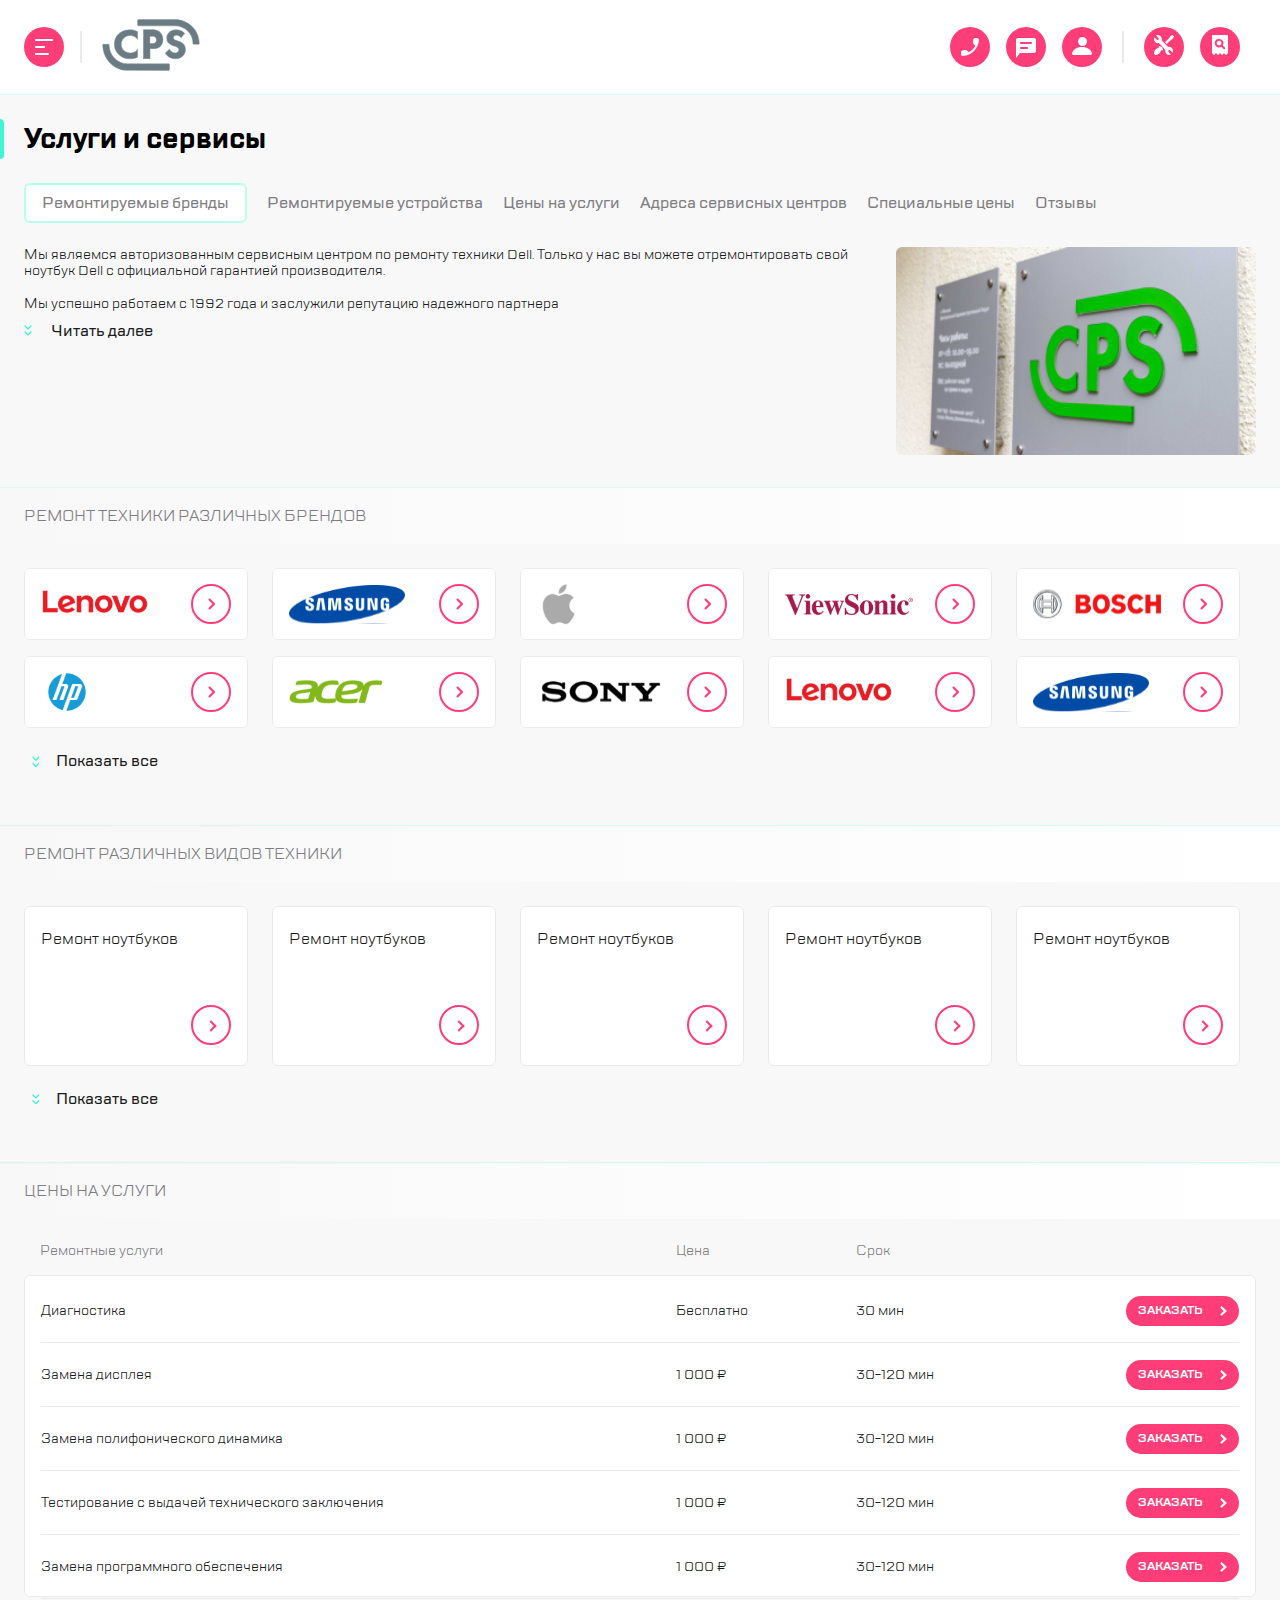
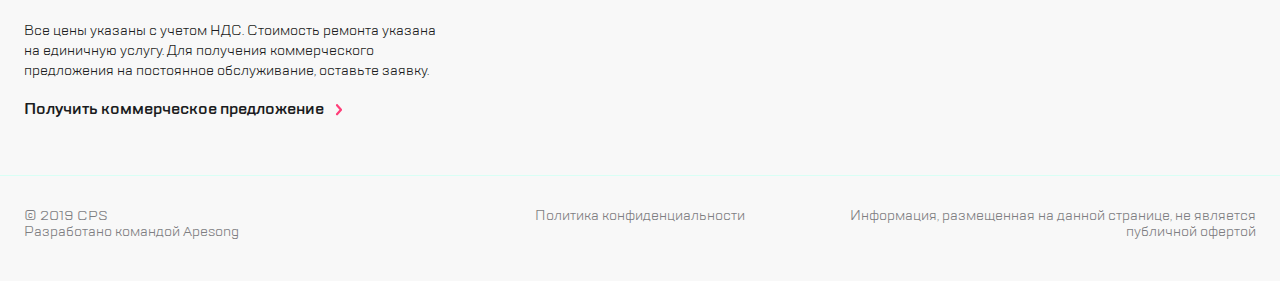
<file: index.html>
<!DOCTYPE html>
<html lang="ru">
<head>
	<meta charset="utf-8">
	<meta name="viewport" content="width=device-width,initial-scale=1">
	<title>Макет 1.6</title>
<link href="style.css" rel="stylesheet"></head>
<body>

	<header class="header">
		<div class="header__body">
			<button class="header__gamburger">
				<img src="./img/gamburger-icon.svg" alt="Меню Гамбургер">
			</button>
			<div class="header__logo">
				<a href="#">
					<img src="./img/logo.svg" alt="Логотип CPS">
				</a>
			</div>

			<div class="header__connect">
				<button class="header__phone">
					<img src="./img/phone-icon.svg" alt="Оставить заявку">
				</button>
				<button class="header__message">
					<img src="./img/message-icon.svg" alt="Оставить заявку">
				</button>
				<button class="header__profile">
					<img src="./img/profile-icon.svg" alt="Оставить заявку">
				</button>
			</div>

			<div class="header__interaction interaction">
				<button class="interaction__request">
					<img src="./img/request-icon.svg" alt="Оставить заявку">
				</button>
				<button class="interaction__status">
					<img src="./img/status-icon.svg" alt="Узнать статус">
				</button>
			</div>
		</div>
	</header>

    <aside class="menu menu--hidden">
        <header class="menu__header">
            <button class="menu__close">
                <img src="img/close-icon.svg" alt="Иконка закрытия">
            </button>
            <div class="menu__logo">
                <a href="#">
                    <img src="img/logo.svg" alt="Логотип CPS">
                </a>
            </div>
            <button class="menu__search">
                <img src="img/search-icon.svg" alt="Иконка поиска">
            </button>
        </header>
        <main class="menu__main">
            <ul class="menu__items">
                <li class="menu__item menu__item_actived"><a href="#">Ремонт техники</a></li>
                <li class="menu__item"><a href="#">Услуги и сервисы</a></li>
                <li class="menu__item"><a href="#">Корпоративным клиентам</a></li>
                <li class="menu__item"><a href="#">Продавцам техники</a></li>
                <li class="menu__item"><a href="#">Партнерам</a></li>
                <li class="menu__item"><a href="#">Производителям</a></li>
                <li class="menu__item"><a href="#">Наши сервисные центры</a></li>
                <li class="menu__item"><a href="#">Контакты</a></li>
            </ul>
        </main>
        <footer class="menu__footer">
            <div class="menu__interaction">
                <button class="menu__call">
                    <img src="img/phone-icon.svg">
                </button>
                <button class="menu__chat">
                    <img src="img/message-icon.svg">
                </button>
                <button class="menu__profile">
                    <img src="img/profile-icon.svg">
                </button>
            </div>
            <p class="menu__email">mail@cps.com</p>
            <p class="menu__phone">8 800 890 8900</p>
            <div class="menu__changeLang">
                <button class="menu__lang menu__lang_actived">RU</button>
                <button class="menu__lang">EN</button>
                <button class="menu__lang">CH</button>
            </div>
        </footer>
    </aside>

	<main class="main">
    
    <section class="services">
      <div class="services__title">
        <h1 class="services__heading">Услуги и сервисы</h1>
        <div class="services__interaction interaction">
          <label class="service__title">Оставить заявку</label>
          <button class="service__request"></button>
          <label class="service__title">Статус ремонта</label>
          <button class="service__status"></button>
        </div>
      </div>
      <nav class="services__slideMenu slideMenu">
        <ul class="slideMenu__items">
          <li class="slideMenu__item slideMenu__item_actived"><a href="#">Ремонтируемые бренды</a></li>
          <li class="slideMenu__item"><a href="#">Ремонтируемые устройства</a></li>
          <li class="slideMenu__item"><a href="#">Цены на услуги</a></li>
          <li class="slideMenu__item"><a href="#">Адреса сервисных центров</a></li>
          <li class="slideMenu__item"><a href="#">Специальные цены</a></li>
          <li class="slideMenu__item"><a href="#">Отзывы</a></li>
        </ul>
      </nav>
      <article class="services__description description">
        <div class="description__body">
          <p class="description__content">Мы являемся авторизованным сервисным центром по ремонту техники Dell. Только у нас вы можете отремонтировать свой ноутбук Dell с официальной гарантией производителя.</p>
          <p class="description__content description__content--hidden">Мы успешно работаем с 1992 года и заслужили репутацию надежного партнера<span class="description__span description__span_hidden">, что подтверждает большое количество постоянных клиентов. Мы гордимся тем, что к нам обращаются по рекомендациям и, в свою очередь, советуют нас родным и близким.</span></p>
          <button class="description__readmore readmore">
            <img src="./img/readmore-icon.svg" class="readmore__icon">
            
          </button>
        </div>
        <img src="./img/desc-image.png" class="description__image">
      </article>
    </section>
		
    <section class="brands">
      <div class="brands__title">
           Ремонт техники различных брендов
      </div>
      <div class="brands__itemsContainer swiper-container" data-mobile="false">
          <ul class="brands__items swiper-wrapper">
              <li class="item__link swiper-slide">
                  <a href="#" class="brands__item item">
                      <img src="./img/logo/lenovo.svg" alt="Lenovo" class="item__logo">
                      
                  </a>
              </li>

              <li class="item__link swiper-slide">
                  <a href="#" class="brands__item item">
                      <img src="./img/logo/sams.svg" alt="Samsung" class="item__logo">
                      <div class="item__buttonIcon"></div>
                  </a>
              </li>

              <li class="item__link swiper-slide">
                  <a href="#" class="brands__item item">
                      <img src="./img/logo/apple.svg" alt="Apple" class="item__logo">
                      <div class="item__buttonIcon"></div>
                  </a>
              </li>

              <li class="item__link swiper-slide">
                  <a href="#" class="brands__item item">
                      <img src="./img/logo/viewsonic.svg" alt="ViewSonic" class="item__logo">
                      <div class="item__buttonIcon"></div>
                  </a>
              </li>

              <li class="item__link swiper-slide">
                  <a href="#" class="brands__item item">
                      <img src="./img/logo/bosch.svg" alt="Bosch" class="item__logo">
                      <div class="item__buttonIcon"></div>
                  </a>
              </li>

              <li class="item__link swiper-slide">
                  <a href="#" class="brands__item item">
                      <img src="./img/logo/hp.svg" alt="HP" class="item__logo">
                      <div class="item__buttonIcon"></div>
                  </a>
              </li>

              <li class="item__link swiper-slide">
                  <a href="#" class="brands__item item">
                      <img src="./img/logo/acer.svg" alt="Acer" class="item__logo">
                      <div class="item__buttonIcon"></div>
                  </a>
              </li>

              <li class="item__link swiper-slide">
                  <a href="#" class="brands__item item">
                      <img src="./img/logo/sony.svg" alt="sony" class="item__logo">
                      <div class="item__buttonIcon"></div>
                  </a>
              </li>

              <li class="item__link swiper-slide">
                  <a href="#" class="brands__item item">
                      <img src="./img/logo/lenovo.svg" alt="Lenovo" class="item__logo">
                      <div class="item__buttonIcon"></div>
                  </a>
              </li>

              <li class="item__link swiper-slide">
                  <a href="#" class="brands__item item">
                      <img src="./img/logo/sams.svg" alt="Samsung" class="item__logo">
                      <div class="item__buttonIcon"></div>
                  </a>
              </li>

              <li class="item__link swiper-slide">
                  <a href="#" class="brands__item item">
                      <img src="./img/logo/apple.svg" alt="Apple" class="item__logo">
                      <div class="item__buttonIcon"></div>
                  </a>
              </li>
          </ul>
          <div class="swiper-pagination"></div>
      </div>
      <button class="brands__buttonShowAll buttonShowAll">
          <div class="buttonShowAll__icon"></div>
      </button>
    </section>

    <section class="gadgets">
        <h1 class="gadgets__title">
            Ремонт различных видов техники
        </h1>
        <div class="gadgets__itemsContainer swiper-container-two" data-mobile="false">
            <ul class="gadgets__items swiper-wrapper">
                <li class="item__link swiper-slide">
                    <a href="#" class="gadgets__item item">
                        <p class="item__title">Ремонт ноутбуков</p>
                        <div class="item__buttonIcon"></div>
                    </a>
                </li>
  
                <li class="item__link swiper-slide">
                    <a href="#" class="gadgets__item item">
                        <p class="item__title">Ремонт ноутбуков</p>
                        <div class="item__buttonIcon"></div>
                    </a>
                </li>
  
                <li class="item__link swiper-slide">
                    <a href="#" class="gadgets__item item">
                        <p class="item__title">Ремонт ноутбуков</p>
                        <div class="item__buttonIcon"></div>
                    </a>
                </li>
  
                <li class="item__link swiper-slide">
                    <a href="#" class="gadgets__item item">
                        <p class="item__title">Ремонт ноутбуков</p>
                        <div class="item__buttonIcon"></div>
                    </a>
                </li>
  
                <li class="item__link swiper-slide">
                    <a href="#" class="gadgets__item item">
                        <p class="item__title">Ремонт ноутбуков</p>
                        <div class="item__buttonIcon"></div>
                    </a>
                </li>
  
                <li class="item__link swiper-slide">
                    <a href="#" class="gadgets__item item">
                        <p class="item__title">Ремонт ноутбуков</p>
                        <div class="item__buttonIcon"></div>
                    </a>
                </li>
  
                <li class="item__link swiper-slide">
                    <a href="#" class="gadgets__item item">
                        <p class="item__title">Ремонт ноутбуков</p>
                        <div class="item__buttonIcon"></div>
                    </a>
                </li>
  
                <li class="item__link swiper-slide">
                    <a href="#" class="gadgets__item item">
                        <p class="item__title">Ремонт ноутбуков</p>
                        <div class="item__buttonIcon"></div>
                    </a>
                </li>
            </ul>
            <div class="swiper-pagination"></div>
        </div>
        <button class="gadgets__buttonShowAll buttonShowAll">
            <div class="buttonShowAll__icon"></div>
        </button>
      </section>

      <section class="price">
        <h1 class="price__title">
            Цены на услуги
        </h1>
        
        <div class="price__itemsContainer swiper-container-three" data-mobile="false">

            <ul class="price__contents">
                <li class="price__contentsHeading">Ремонтные услуги</li>
                <li class="price__contentsCost">Цена</li>
                <li class="price__contentsCategory">Срок</li>
            </ul>

            <ul class="price__items swiper-wrapper">
                
                <li class="item__link swiper-slide">
                    
                        <p class="item__heading">
                            <span class="item__category">Ремонтные услуги</span><br>
                            Диагностика
                        </p>
                        <p class="item__cost">
                            <span class="item__category">Цена</span><br>
                            Бесплатно
                        </p>
                        <p class="item__term">
                            <span class="item__category">Срок</span><br>
                            30 мин
                        </p>
                        <button class="item__buttonOrder">Заказать
                            <div class="item__buttonIcon"></div>
                        </button>
                    
                </li>

                <li class="item__link swiper-slide">
                    
                        <p class="item__heading">
                            <span class="item__category">Ремонтные услуги</span><br>
                            Замена дисплея
                        </p>
                        <p class="item__cost">
                            <span class="item__category">Цена</span><br>
                            1 000 ₽
                        </p>
                        <p class="item__term">
                            <span class="item__category">Срок</span><br>
                            30-120 мин
                        </p>
                        <button class="item__buttonOrder">Заказать
                            <div class="item__buttonIcon"></div>
                        </button>
                    
                </li>

                <li class="item__link swiper-slide">
                        <p class="item__heading">
                            <span class="item__category">Ремонтные услуги</span><br>
                            Замена полифонического динамика
                        </p>
                        <p class="item__cost">
                            <span class="item__category">Цена</span><br>
                            1 000 ₽
                        </p>
                        <p class="item__term">
                            <span class="item__category">Срок</span><br>
                            30-120 мин
                        </p>
                        <button class="item__buttonOrder">Заказать
                            <div class="item__buttonIcon"></div>
                        </button>
                </li>

                <li class="item__link swiper-slide">
                    
                        <p class="item__heading">
                            <span class="item__category">Ремонтные услуги</span><br>
                            Тестирование с выдачей технического заключения
                        </p>
                        <p class="item__cost">
                            <span class="item__category">Цена</span><br>
                            1 000 ₽
                        </p>
                        <p class="item__term">
                            <span class="item__category">Срок</span><br>
                            30-120 мин
                        </p>
                        <button class="item__buttonOrder">Заказать
                            <div class="item__buttonIcon"></div>
                        </button>
                    
                </li>

                <li class="item__link swiper-slide">

                        <p class="item__heading">
                            <span class="item__category">Ремонтные услуги</span><br>
                            Замена программного обеспечения
                        </p>
                        <p class="item__cost">
                            <span class="item__category">Цена</span><br>
                            1 000 ₽
                        </p>
                        <p class="item__term">
                            <span class="item__category">Срок</span><br>
                            30-120 мин
                        </p>
                        <button class="item__buttonOrder">Заказать
                            <div class="item__buttonIcon"></div>
                        </button>
                </li>

            </ul>
            <div class="swiper-pagination"></div>
        </div>

        <p class="price__description">
            Все цены указаны с учетом НДС. Стоимость ремонта указана на единичную услугу. Для получения коммерческого предложения на постоянное обслуживание, оставьте заявку.
        </p>

        <button class="price__offer">
            Получить коммерческое предложение
        </button>

      </section>
	</main>

    <footer class="footer">
        <div class="footer__copyright">© 2019 CPS<br>
            Разработано командой Apesong</div>
        <div class="footer__privacy">Политика конфиденциальности</div>
        <div class="footer__disclaimer">Информация, размещенная на данной странице, не является публичной офертой</div>
    </footer>

    <div class="fog"></div>
    <section class="modalCall">
        <button class="modalCall__close">
            <img src="img/close-icon.svg" alt="Иконка закрытия">
        </button>
        <div class="modalCall__title">Заказать звонок</div>

        <form action="#" class="modalCall__form">
                <input class="modalCall__input" type="tel" name="phone" placeholder="Телефон" id="number" maxlength="21" required>
                <p class="modalCall__description">
                    Нажимая “отправить”, вы даете согласие на <a href="#" class="modalCall_link">обработку персональных данных</a> и соглашаетесь с нашей <a href="#" class="modalCall_link">политикой конфиденциальности</a>
                </p>
                <button class="modalCall__button" type="submit">Отправить
                    <div class="modalCall__buttonIcon"></div>
                </button>
        </form>
    </section>

    <section class="modalFeedback">
        <button class="modalFeedback__close">
            <img src="img/close-icon.svg" alt="Иконка закрытия">
        </button>
        <div class="modalFeedback__title">Обратная связь</div>

        <form action="#" class="modalFeedback__form">
                <input class="modalFeedback__input" type="name" name="name" placeholder="Имя" id="name" required>
                <input class="modalFeedback__input" type="tel" name="phone" placeholder="Телефон" id="number" maxlength="21" required>
                <input class="modalFeedback__input" type="email" name="email" placeholder="Электронная почта" id="email" required>
                <textarea class="modalFeedback__input modalFeedback__textarea" type="message" name="message" placeholder="Сообщение" id="message" required></textarea>
                <p class="modalFeedback__description">
                    Нажимая “отправить”, вы даете согласие на <a href="#" class="modalFeedback_link">обработку персональных данных</a> и соглашаетесь с нашей <a href="#" class="modalCall_link">политикой конфиденциальности</a>
                </p>
                <button class="modalFeedback__button" type="submit">Отправить
                    <div class="modalFeedback__buttonIcon"></div>
                </button>
        </form>
    </section>
<script type="text/javascript" src="./js/bundle.js"></script></body>
</html>
</file>
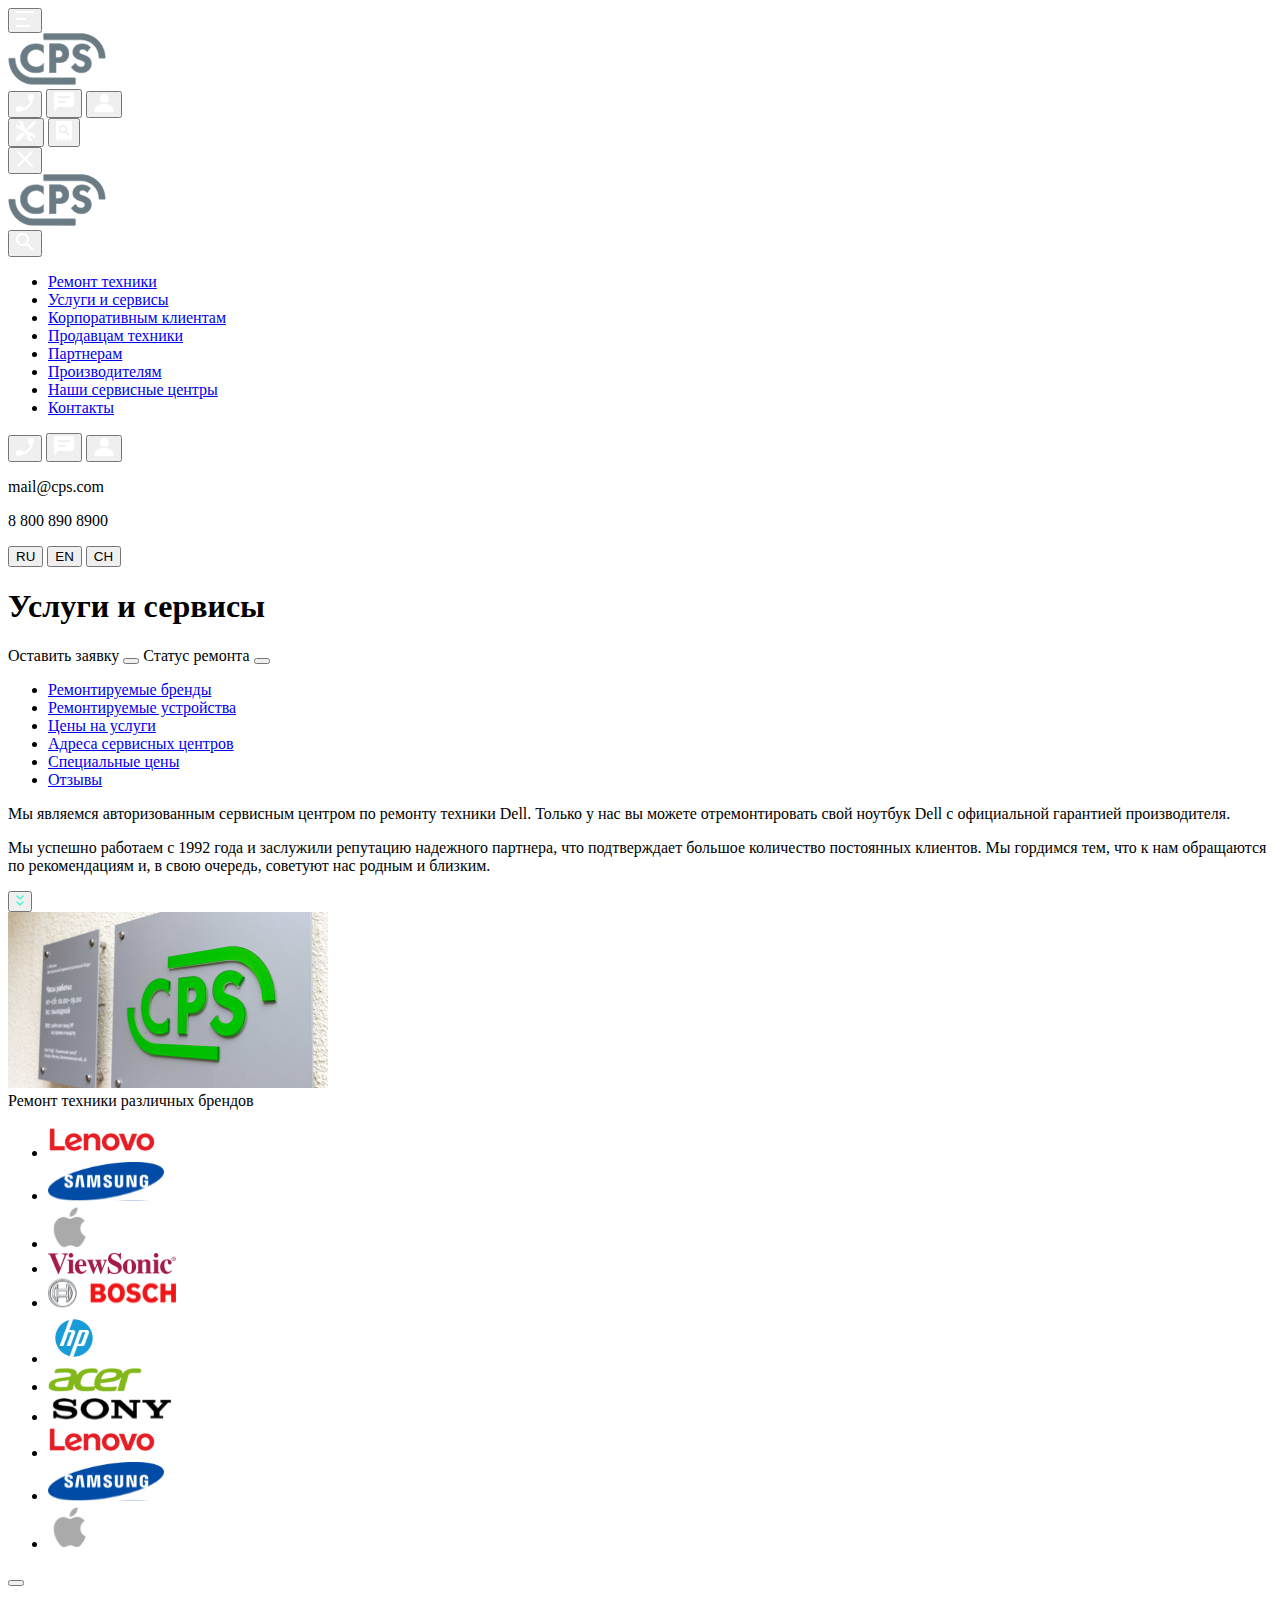
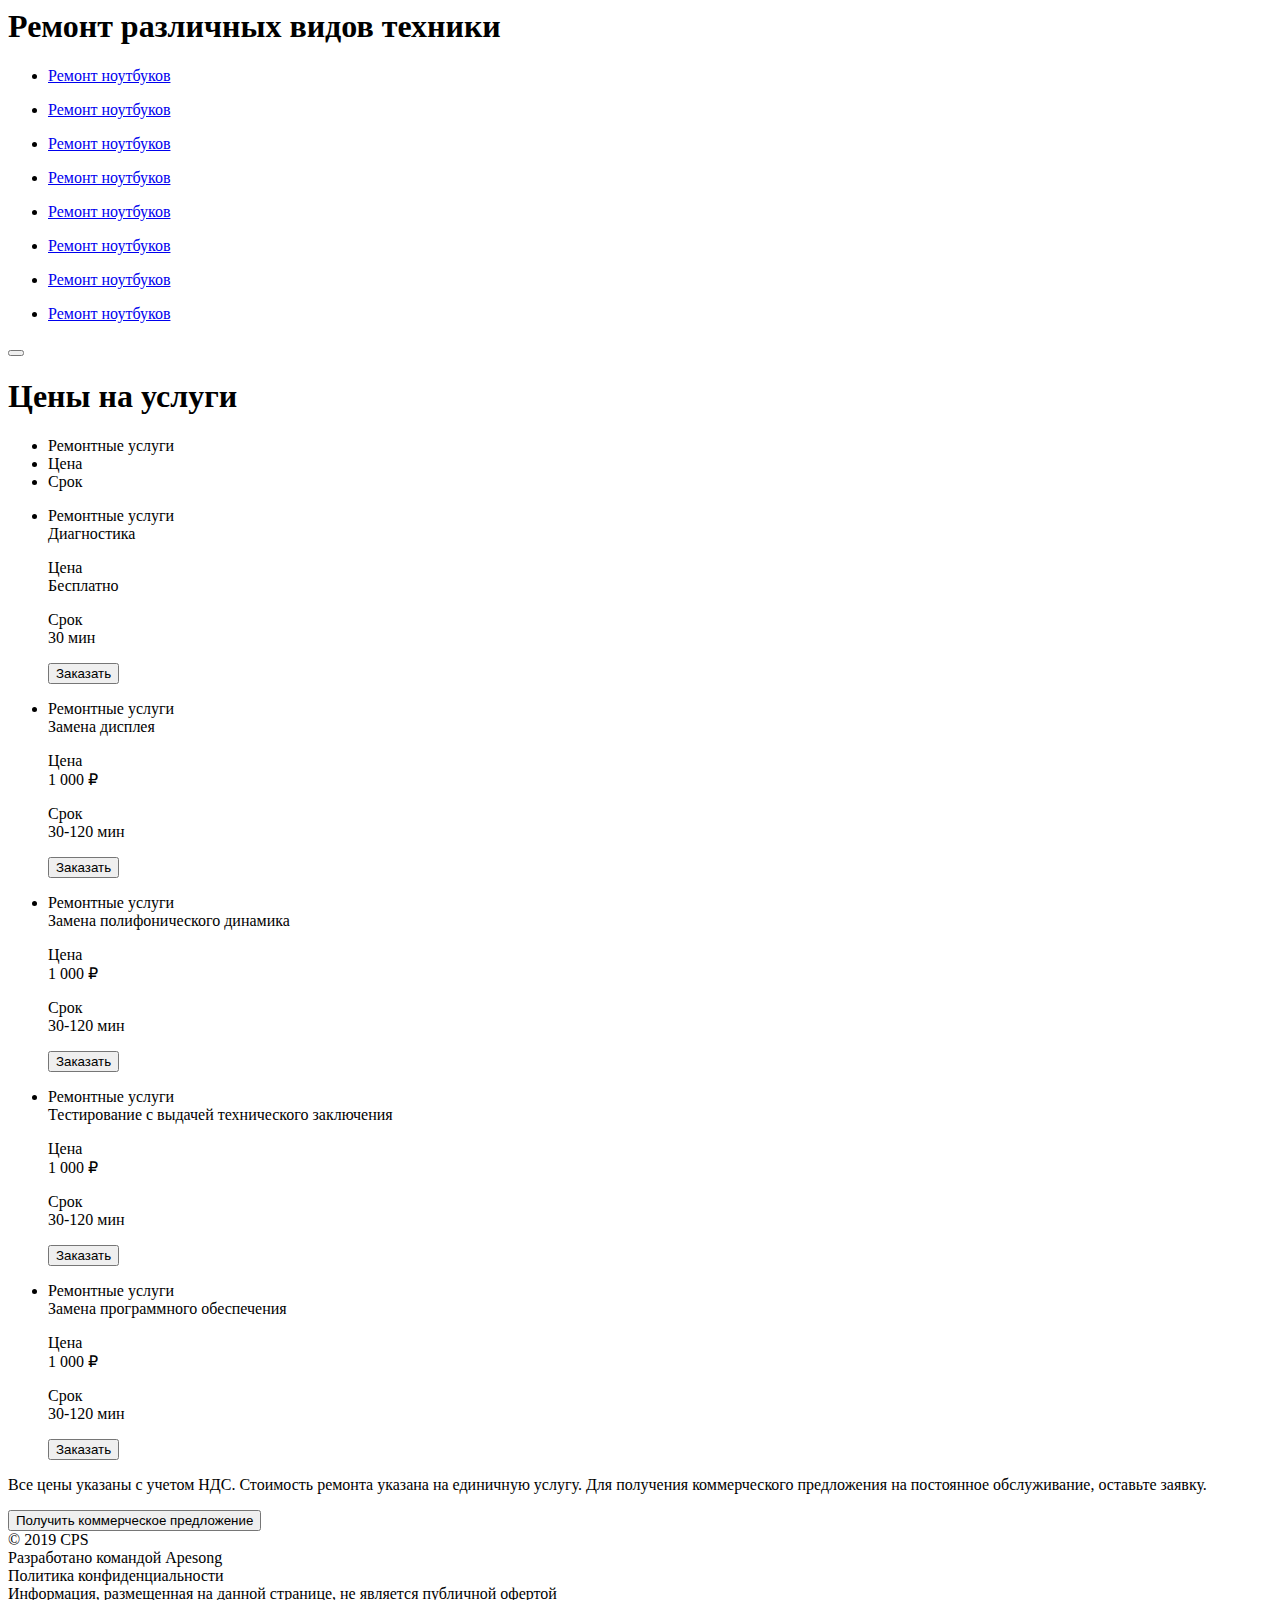
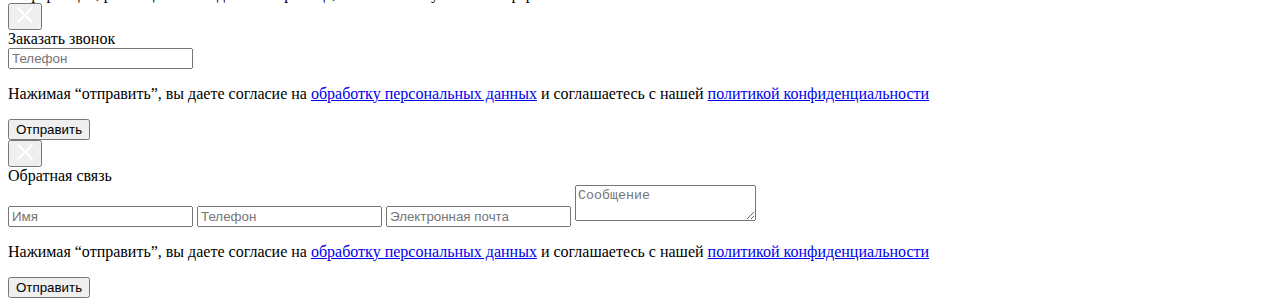
<file: src/index.html>
<!DOCTYPE html>
<html lang="ru">
<head>
	<meta charset="utf-8">
	<meta name="viewport" content="width=device-width, initial-scale=1">
	<title>Макет 1.6</title>
</head>
<body>

	<header class="header">
		<div class="header__body">
			<button class="header__gamburger">
				<img src="./img/gamburger-icon.svg" alt="Меню Гамбургер">
			</button>
			<div class="header__logo">
				<a href="#">
					<img src="./img/logo.svg" alt="Логотип CPS">
				</a>
			</div>

			<div class="header__connect">
				<button class="header__phone">
					<img src="./img/phone-icon.svg" alt="Оставить заявку">
				</button>
				<button class="header__message">
					<img src="./img/message-icon.svg" alt="Оставить заявку">
				</button>
				<button class="header__profile">
					<img src="./img/profile-icon.svg" alt="Оставить заявку">
				</button>
			</div>

			<div class="header__interaction interaction">
				<button class="interaction__request">
					<img src="./img/request-icon.svg" alt="Оставить заявку">
				</button>
				<button class="interaction__status">
					<img src="./img/status-icon.svg" alt="Узнать статус">
				</button>
			</div>
		</div>
	</header>

    <aside class="menu menu--hidden">
        <header class="menu__header">
            <button class="menu__close">
                <img src="img/close-icon.svg" alt="Иконка закрытия">
            </button>
            <div class="menu__logo">
                <a href="#">
                    <img src="img/logo.svg" alt="Логотип CPS">
                </a>
            </div>
            <button class="menu__search">
                <img src="img/search-icon.svg" alt="Иконка поиска">
            </button>
        </header>
        <main class="menu__main">
            <ul class="menu__items">
                <li class="menu__item menu__item_actived"><a href="#">Ремонт техники</a></li>
                <li class="menu__item"><a href="#">Услуги и сервисы</a></li>
                <li class="menu__item"><a href="#">Корпоративным клиентам</a></li>
                <li class="menu__item"><a href="#">Продавцам техники</a></li>
                <li class="menu__item"><a href="#">Партнерам</a></li>
                <li class="menu__item"><a href="#">Производителям</a></li>
                <li class="menu__item"><a href="#">Наши сервисные центры</a></li>
                <li class="menu__item"><a href="#">Контакты</a></li>
            </ul>
        </main>
        <footer class="menu__footer">
            <div class="menu__interaction">
                <button class="menu__call">
                    <img src="img/phone-icon.svg">
                </button>
                <button class="menu__chat">
                    <img src="img/message-icon.svg">
                </button>
                <button class="menu__profile">
                    <img src="img/profile-icon.svg">
                </button>
            </div>
            <p class="menu__email">mail@cps.com</p>
            <p class="menu__phone">8 800 890 8900</p>
            <div class="menu__changeLang">
                <button class="menu__lang menu__lang_actived">RU</button>
                <button class="menu__lang">EN</button>
                <button class="menu__lang">CH</button>
            </div>
        </footer>
    </aside>

	<main class="main">
    
    <section class="services">
      <div class="services__title">
        <h1 class="services__heading">Услуги и сервисы</h1>
        <div class="services__interaction interaction">
          <label class="service__title">Оставить заявку</label>
          <button class="service__request"></button>
          <label class="service__title">Статус ремонта</label>
          <button class="service__status"></button>
        </div>
      </div>
      <nav class="services__slideMenu slideMenu">
        <ul class="slideMenu__items">
          <li class="slideMenu__item 
                 slideMenu__item_actived"><a href="#">Ремонтируемые бренды</a></li>
          <li class="slideMenu__item"><a href="#">Ремонтируемые устройства</a></li>
          <li class="slideMenu__item"><a href="#">Цены на услуги</a></li>
          <li class="slideMenu__item"><a href="#">Адреса сервисных центров</a></li>
          <li class="slideMenu__item"><a href="#">Специальные цены</a></li>
          <li class="slideMenu__item"><a href="#">Отзывы</a></li>
        </ul>
      </nav>
      <article class="services__description description">
        <div class="description__body">
          <p class="description__content">Мы являемся авторизованным сервисным центром по ремонту техники Dell. Только у нас вы можете отремонтировать свой ноутбук Dell с официальной гарантией производителя.</p>
          <p class="description__content description__content--hidden">Мы успешно работаем с 1992 года и заслужили репутацию надежного партнера<span class="description__span description__span_hidden">, что подтверждает большое количество постоянных клиентов. Мы гордимся тем, что к нам обращаются по рекомендациям и, в свою очередь, советуют нас родным и близким.</span></p>
          <button class="description__readmore readmore">
            <img src="./img/readmore-icon.svg" class="readmore__icon">
            
          </button>
        </div>
        <img src="./img/desc-image.png" class="description__image"></img>
      </article>
    </section>
		
    <section class="brands">
      <div class="brands__title">
           Ремонт техники различных брендов
      </div>
      <div class="brands__itemsContainer swiper-container" data-mobile = "false">
          <ul class="brands__items swiper-wrapper">
              <li class="item__link swiper-slide">
                  <a href="#" class="brands__item item">
                      <img src="./img/logo/lenovo.svg" alt="Lenovo" class="item__logo">
                      
                  </a>
              </li>

              <li class="item__link swiper-slide">
                  <a href="#" class="brands__item item">
                      <img src="./img/logo/sams.svg" alt="Samsung" class="item__logo">
                      <div class="item__buttonIcon"></div>
                  </a>
              </li>

              <li class="item__link swiper-slide">
                  <a href="#" class="brands__item item">
                      <img src="./img/logo/apple.svg" alt="Apple" class="item__logo">
                      <div class="item__buttonIcon"></div>
                  </a>
              </li>

              <li class="item__link swiper-slide">
                  <a href="#" class="brands__item item">
                      <img src="./img/logo/viewsonic.svg" alt="ViewSonic" class="item__logo">
                      <div class="item__buttonIcon"></div>
                  </a>
              </li>

              <li class="item__link swiper-slide">
                  <a href="#" class="brands__item item">
                      <img src="./img/logo/bosch.svg" alt="Bosch" class="item__logo">
                      <div class="item__buttonIcon"></div>
                  </a>
              </li>

              <li class="item__link swiper-slide">
                  <a href="#" class="brands__item item">
                      <img src="./img/logo/hp.svg" alt="HP" class="item__logo">
                      <div class="item__buttonIcon"></div>
                  </a>
              </li>

              <li class="item__link swiper-slide">
                  <a href="#" class="brands__item item">
                      <img src="./img/logo/acer.svg" alt="Acer" class="item__logo">
                      <div class="item__buttonIcon"></div>
                  </a>
              </li>

              <li class="item__link swiper-slide">
                  <a href="#" class="brands__item item">
                      <img src="./img/logo/sony.svg" alt="sony" class="item__logo">
                      <div class="item__buttonIcon"></div>
                  </a>
              </li>

              <li class="item__link swiper-slide">
                  <a href="#" class="brands__item item">
                      <img src="./img/logo/lenovo.svg" alt="Lenovo" class="item__logo">
                      <div class="item__buttonIcon"></div>
                  </a>
              </li>

              <li class="item__link swiper-slide">
                  <a href="#" class="brands__item item">
                      <img src="./img/logo/sams.svg" alt="Samsung" class="item__logo">
                      <div class="item__buttonIcon"></div>
                  </a>
              </li>

              <li class="item__link swiper-slide">
                  <a href="#" class="brands__item item">
                      <img src="./img/logo/apple.svg" alt="Apple" class="item__logo">
                      <div class="item__buttonIcon"></div>
                  </a>
              </li>
          </ul>
          <div class="swiper-pagination"></div>
      </div>
      <button class="brands__buttonShowAll buttonShowAll">
          <div class="buttonShowAll__icon"></div>
      </button>
    </section>

    <section class="gadgets">
        <h1 class="gadgets__title">
            Ремонт различных видов техники
        </h1>
        <div class="gadgets__itemsContainer swiper-container-two" data-mobile = "false">
            <ul class="gadgets__items swiper-wrapper">
                <li class="item__link swiper-slide">
                    <a href="#" class="gadgets__item item">
                        <p class="item__title">Ремонт ноутбуков</p>
                        <div class="item__buttonIcon"></div>
                    </a>
                </li>
  
                <li class="item__link swiper-slide">
                    <a href="#" class="gadgets__item item">
                        <p class="item__title">Ремонт ноутбуков</p>
                        <div class="item__buttonIcon"></div>
                    </a>
                </li>
  
                <li class="item__link swiper-slide">
                    <a href="#" class="gadgets__item item">
                        <p class="item__title">Ремонт ноутбуков</p>
                        <div class="item__buttonIcon"></div>
                    </a>
                </li>
  
                <li class="item__link swiper-slide">
                    <a href="#" class="gadgets__item item">
                        <p class="item__title">Ремонт ноутбуков</p>
                        <div class="item__buttonIcon"></div>
                    </a>
                </li>
  
                <li class="item__link swiper-slide">
                    <a href="#" class="gadgets__item item">
                        <p class="item__title">Ремонт ноутбуков</p>
                        <div class="item__buttonIcon"></div>
                    </a>
                </li>
  
                <li class="item__link swiper-slide">
                    <a href="#" class="gadgets__item item">
                        <p class="item__title">Ремонт ноутбуков</p>
                        <div class="item__buttonIcon"></div>
                    </a>
                </li>
  
                <li class="item__link swiper-slide">
                    <a href="#" class="gadgets__item item">
                        <p class="item__title">Ремонт ноутбуков</p>
                        <div class="item__buttonIcon"></div>
                    </a>
                </li>
  
                <li class="item__link swiper-slide">
                    <a href="#" class="gadgets__item item">
                        <p class="item__title">Ремонт ноутбуков</p>
                        <div class="item__buttonIcon"></div>
                    </a>
                </li>
            </ul>
            <div class="swiper-pagination"></div>
        </div>
        <button class="gadgets__buttonShowAll buttonShowAll">
            <div class="buttonShowAll__icon"></div>
        </button>
      </section>

      <section class="price">
        <h1 class="price__title">
            Цены на услуги
        </h1>
        
        <div class="price__itemsContainer swiper-container-three" data-mobile = "false">

            <ul class="price__contents">
                <li class="price__contentsHeading">Ремонтные услуги</li>
                <li class="price__contentsCost">Цена</li>
                <li class="price__contentsCategory">Срок</li>
            </ul>

            <ul class="price__items swiper-wrapper">
                
                <li class="item__link swiper-slide">
                    
                        <p class="item__heading">
                            <span class="item__category">Ремонтные услуги</span><br>
                            Диагностика
                        </p>
                        <p class="item__cost">
                            <span class="item__category">Цена</span><br>
                            Бесплатно
                        </p>
                        <p class="item__term">
                            <span class="item__category">Срок</span><br>
                            30 мин
                        </p>
                        <button class="item__buttonOrder">Заказать
                            <div class="item__buttonIcon"></div>
                        </button>
                    
                </li>

                <li class="item__link swiper-slide">
                    
                        <p class="item__heading">
                            <span class="item__category">Ремонтные услуги</span><br>
                            Замена дисплея
                        </p>
                        <p class="item__cost">
                            <span class="item__category">Цена</span><br>
                            1 000 ₽
                        </p>
                        <p class="item__term">
                            <span class="item__category">Срок</span><br>
                            30-120 мин
                        </p>
                        <button class="item__buttonOrder">Заказать
                            <div class="item__buttonIcon"></div>
                        </button>
                    
                </li>

                <li class="item__link swiper-slide">
                        <p class="item__heading">
                            <span class="item__category">Ремонтные услуги</span><br>
                            Замена полифонического динамика
                        </p>
                        <p class="item__cost">
                            <span class="item__category">Цена</span><br>
                            1 000 ₽
                        </p>
                        <p class="item__term">
                            <span class="item__category">Срок</span><br>
                            30-120 мин
                        </p>
                        <button class="item__buttonOrder">Заказать
                            <div class="item__buttonIcon"></div>
                        </button>
                </li>

                <li class="item__link swiper-slide">
                    
                        <p class="item__heading">
                            <span class="item__category">Ремонтные услуги</span><br>
                            Тестирование с выдачей технического заключения
                        </p>
                        <p class="item__cost">
                            <span class="item__category">Цена</span><br>
                            1 000 ₽
                        </p>
                        <p class="item__term">
                            <span class="item__category">Срок</span><br>
                            30-120 мин
                        </p>
                        <button class="item__buttonOrder">Заказать
                            <div class="item__buttonIcon"></div>
                        </button>
                    
                </li>

                <li class="item__link swiper-slide">

                        <p class="item__heading">
                            <span class="item__category">Ремонтные услуги</span><br>
                            Замена программного обеспечения
                        </p>
                        <p class="item__cost">
                            <span class="item__category">Цена</span><br>
                            1 000 ₽
                        </p>
                        <p class="item__term">
                            <span class="item__category">Срок</span><br>
                            30-120 мин
                        </p>
                        <button class="item__buttonOrder">Заказать
                            <div class="item__buttonIcon"></div>
                        </button>
                </li>

            </ul>
            <div class="swiper-pagination"></div>
        </div>

        <p class="price__description">
            Все цены указаны с учетом НДС. Стоимость ремонта указана на единичную услугу. Для получения коммерческого предложения на постоянное обслуживание, оставьте заявку.
        </p>

        <button class="price__offer">
            Получить коммерческое предложение
        </button>

      </section>
	</main>

    <footer class="footer">
        <div class="footer__copyright">© 2019 CPS<br>
            Разработано командой Apesong</div>
        <div class="footer__privacy">Политика конфиденциальности</div>
        <div class="footer__disclaimer">Информация, размещенная на данной странице, не является публичной офертой</div>
    </footer>

    <div class="fog"></div>
    <section class="modalCall">
        <button class="modalCall__close">
            <img src="img/close-icon.svg" alt="Иконка закрытия">
        </button>
        <div class="modalCall__title">Заказать звонок</div>

        <form action="#" class="modalCall__form">
                <input class="modalCall__input" type="tel" name="phone" placeholder="Телефон" id="number" maxlength="21" required>
                <p class="modalCall__description">
                    Нажимая “отправить”, вы даете согласие на <a href="#" class="modalCall_link">обработку персональных данных</a> и соглашаетесь с нашей <a href="#" class="modalCall_link">политикой конфиденциальности</a>
                </p>
                <button class="modalCall__button" type="submit">Отправить
                    <div class="modalCall__buttonIcon"></div>
                </button>
        </form>
    </section>

    <section class="modalFeedback">
        <button class="modalFeedback__close">
            <img src="img/close-icon.svg" alt="Иконка закрытия">
        </button>
        <div class="modalFeedback__title">Обратная связь</div>

        <form action="#" class="modalFeedback__form">
                <input class="modalFeedback__input" type="name" name="name" placeholder="Имя" id="name" required>
                <input class="modalFeedback__input" type="tel" name="phone" placeholder="Телефон" id="number" maxlength="21" required>
                <input class="modalFeedback__input" type="email" name="email" placeholder="Электронная почта" id="email" required>
                <textarea class="modalFeedback__input modalFeedback__textarea" type="message" name="message" placeholder="Сообщение" id="message" required></textarea>
                <p class="modalFeedback__description">
                    Нажимая “отправить”, вы даете согласие на <a href="#" class="modalFeedback_link">обработку персональных данных</a> и соглашаетесь с нашей <a href="#" class="modalCall_link">политикой конфиденциальности</a>
                </p>
                <button class="modalFeedback__button" type="submit">Отправить
                    <div class="modalFeedback__buttonIcon"></div>
                </button>
        </form>
    </section>
</body>
</html>
</file>
<file: style.css>
@font-face {
    font-family: 'TT Lakes';
    src: url(./fonts/TTLakes-Italic.eot);
    src: local('TT Lakes Italic'), local('TTLakes-Italic'),
        url(./fonts/TTLakes-Italic.eot?#iefix) format('embedded-opentype'),
        url(./fonts/TTLakes-Italic.woff) format('woff'),
        url(./fonts/TTLakes-Italic.ttf) format('truetype');
    font-weight: normal;
    font-style: italic;
}

@font-face {
    font-family: 'TT Lakes Condensed';
    src: url(./fonts/TTLakesCondensed-ExtraLight.eot);
    src: local('TT Lakes Condensed ExtraLight'), local('TTLakesCondensed-ExtraLight'),
        url(./fonts/TTLakesCondensed-ExtraLight.eot?#iefix) format('embedded-opentype'),
        url(./fonts/TTLakesCondensed-ExtraLight.woff) format('woff'),
        url(./fonts/TTLakesCondensed-ExtraLight.ttf) format('truetype');
    font-weight: 200;
    font-style: normal;
}

@font-face {
    font-family: 'TT Lakes Compressed';
    src: url(./fonts/TTLakesCompressed-Regular.eot);
    src: local('TT Lakes Compressed Regular'), local('TTLakesCompressed-Regular'),
        url(./fonts/TTLakesCompressed-Regular.eot?#iefix) format('embedded-opentype'),
        url(./fonts/TTLakesCompressed-Regular.woff) format('woff'),
        url(./fonts/TTLakesCompressed-Regular.ttf) format('truetype');
    font-weight: normal;
    font-style: normal;
}

@font-face {
    font-family: 'TT Lakes Compressed';
    src: url(./fonts/TTLakesCompressed-ThinItalic.eot);
    src: local('TT Lakes Compressed Thin Italic'), local('TTLakesCompressed-ThinItalic'),
        url(./fonts/TTLakesCompressed-ThinItalic.eot?#iefix) format('embedded-opentype'),
        url(./fonts/TTLakesCompressed-ThinItalic.woff) format('woff'),
        url(./fonts/TTLakesCompressed-ThinItalic.ttf) format('truetype');
    font-weight: 100;
    font-style: italic;
}

@font-face {
    font-family: 'TT Lakes Condensed';
    src: url(./fonts/TTLakesCondensed-Medium.eot);
    src: local('TT Lakes Condensed Medium'), local('TTLakesCondensed-Medium'),
        url(./fonts/TTLakesCondensed-Medium.eot?#iefix) format('embedded-opentype'),
        url(./fonts/TTLakesCondensed-Medium.woff) format('woff'),
        url(./fonts/TTLakesCondensed-Medium.ttf) format('truetype');
    font-weight: 500;
    font-style: normal;
}

@font-face {
    font-family: 'TT Lakes Compressed';
    src: url(./fonts/TTLakesCompressed-ExtraBoldItalic.eot);
    src: local('TT Lakes Compressed ExtraBold Italic'), local('TTLakesCompressed-ExtraBoldItalic'),
        url(./fonts/TTLakesCompressed-ExtraBoldItalic.eot?#iefix) format('embedded-opentype'),
        url(./fonts/TTLakesCompressed-ExtraBoldItalic.woff) format('woff'),
        url(./fonts/TTLakesCompressed-ExtraBoldItalic.ttf) format('truetype');
    font-weight: 800;
    font-style: italic;
}

@font-face {
    font-family: 'TT Lakes';
    src: url(./fonts/TTLakes-ExtraLightItalic.eot);
    src: local('TT Lakes ExtraLight Italic'), local('TTLakes-ExtraLightItalic'),
        url(./fonts/TTLakes-ExtraLightItalic.eot?#iefix) format('embedded-opentype'),
        url(./fonts/TTLakes-ExtraLightItalic.woff) format('woff'),
        url(./fonts/TTLakes-ExtraLightItalic.ttf) format('truetype');
    font-weight: 200;
    font-style: italic;
}

@font-face {
    font-family: 'TT Lakes';
    src: url(./fonts/TTLakes-LightItalic.eot);
    src: local('TT Lakes Light Italic'), local('TTLakes-LightItalic'),
        url(./fonts/TTLakes-LightItalic.eot?#iefix) format('embedded-opentype'),
        url(./fonts/TTLakes-LightItalic.woff) format('woff'),
        url(./fonts/TTLakes-LightItalic.ttf) format('truetype');
    font-weight: 300;
    font-style: italic;
}

@font-face {
    font-family: 'TT Lakes';
    src: url(./fonts/TTLakes-Thin.eot);
    src: local('TT Lakes Thin'), local('TTLakes-Thin'),
        url(./fonts/TTLakes-Thin.eot?#iefix) format('embedded-opentype'),
        url(./fonts/TTLakes-Thin.woff) format('woff'),
        url(./fonts/TTLakes-Thin.ttf) format('truetype');
    font-weight: 100;
    font-style: normal;
}

@font-face {
    font-family: 'TT Lakes';
    src: url(./fonts/TTLakes-DemiBoldItalic.eot);
    src: local('TT Lakes DemiBold Italic'), local('TTLakes-DemiBoldItalic'),
        url(./fonts/TTLakes-DemiBoldItalic.eot?#iefix) format('embedded-opentype'),
        url(./fonts/TTLakes-DemiBoldItalic.woff) format('woff'),
        url(./fonts/TTLakes-DemiBoldItalic.ttf) format('truetype');
    font-weight: 600;
    font-style: italic;
}

@font-face {
    font-family: 'TT Lakes Condensed';
    src: url(./fonts/TTLakesCondensed-Black.eot);
    src: local('TT Lakes Condensed Black'), local('TTLakesCondensed-Black'),
        url(./fonts/TTLakesCondensed-Black.eot?#iefix) format('embedded-opentype'),
        url(./fonts/TTLakesCondensed-Black.woff) format('woff'),
        url(./fonts/TTLakesCondensed-Black.ttf) format('truetype');
    font-weight: 900;
    font-style: normal;
}

@font-face {
    font-family: 'TT Lakes Condensed';
    src: url(./fonts/TTLakesCondensed-LightItalic.eot);
    src: local('TT Lakes Condensed Light Italic'), local('TTLakesCondensed-LightItalic'),
        url(./fonts/TTLakesCondensed-LightItalic.eot?#iefix) format('embedded-opentype'),
        url(./fonts/TTLakesCondensed-LightItalic.woff) format('woff'),
        url(./fonts/TTLakesCondensed-LightItalic.ttf) format('truetype');
    font-weight: 300;
    font-style: italic;
}

@font-face {
    font-family: 'TT Lakes Condensed';
    src: url(./fonts/TTLakesCondensed-DemiBold.eot);
    src: local('TT Lakes Condensed DemiBold'), local('TTLakesCondensed-DemiBold'),
        url(./fonts/TTLakesCondensed-DemiBold.eot?#iefix) format('embedded-opentype'),
        url(./fonts/TTLakesCondensed-DemiBold.woff) format('woff'),
        url(./fonts/TTLakesCondensed-DemiBold.ttf) format('truetype');
    font-weight: 600;
    font-style: normal;
}

@font-face {
    font-family: 'TT Lakes Compressed';
    src: url(./fonts/TTLakesCompressed-ExtraBold.eot);
    src: local('TT Lakes Compressed ExtraBold'), local('TTLakesCompressed-ExtraBold'),
        url(./fonts/TTLakesCompressed-ExtraBold.eot?#iefix) format('embedded-opentype'),
        url(./fonts/TTLakesCompressed-ExtraBold.woff) format('woff'),
        url(./fonts/TTLakesCompressed-ExtraBold.ttf) format('truetype');
    font-weight: 800;
    font-style: normal;
}

@font-face {
    font-family: 'TT Lakes';
    src: url(./fonts/TTLakes-ExtraBoldItalic.eot);
    src: local('TT Lakes ExtraBold Italic'), local('TTLakes-ExtraBoldItalic'),
        url(./fonts/TTLakes-ExtraBoldItalic.eot?#iefix) format('embedded-opentype'),
        url(./fonts/TTLakes-ExtraBoldItalic.woff) format('woff'),
        url(./fonts/TTLakes-ExtraBoldItalic.ttf) format('truetype');
    font-weight: 800;
    font-style: italic;
}

@font-face {
    font-family: 'TT Lakes';
    src: url(./fonts/TTLakes-ExtraLight.eot);
    src: local('TT Lakes ExtraLight'), local('TTLakes-ExtraLight'),
        url(./fonts/TTLakes-ExtraLight.eot?#iefix) format('embedded-opentype'),
        url(./fonts/TTLakes-ExtraLight.woff) format('woff'),
        url(./fonts/TTLakes-ExtraLight.ttf) format('truetype');
    font-weight: 200;
    font-style: normal;
}

@font-face {
    font-family: 'TT Lakes Condensed';
    src: url(./fonts/TTLakesCondensed-Bold.eot);
    src: local('TT Lakes Condensed Bold'), local('TTLakesCondensed-Bold'),
        url(./fonts/TTLakesCondensed-Bold.eot?#iefix) format('embedded-opentype'),
        url(./fonts/TTLakesCondensed-Bold.woff) format('woff'),
        url(./fonts/TTLakesCondensed-Bold.ttf) format('truetype');
    font-weight: bold;
    font-style: normal;
}

@font-face {
    font-family: 'TT Lakes Condensed';
    src: url(./fonts/TTLakesCondensed-ThinItalic.eot);
    src: local('TT Lakes Condensed Thin Italic'), local('TTLakesCondensed-ThinItalic'),
        url(./fonts/TTLakesCondensed-ThinItalic.eot?#iefix) format('embedded-opentype'),
        url(./fonts/TTLakesCondensed-ThinItalic.woff) format('woff'),
        url(./fonts/TTLakesCondensed-ThinItalic.ttf) format('truetype');
    font-weight: 100;
    font-style: italic;
}

@font-face {
    font-family: 'TT Lakes Condensed';
    src: url(./fonts/TTLakesCondensed-ExtraBoldItalic.eot);
    src: local('TT Lakes Condensed ExtraBold Italic'), local('TTLakesCondensed-ExtraBoldItalic'),
        url(./fonts/TTLakesCondensed-ExtraBoldItalic.eot?#iefix) format('embedded-opentype'),
        url(./fonts/TTLakesCondensed-ExtraBoldItalic.woff) format('woff'),
        url(./fonts/TTLakesCondensed-ExtraBoldItalic.ttf) format('truetype');
    font-weight: 800;
    font-style: italic;
}

@font-face {
    font-family: 'TT Lakes Compressed';
    src: url(./fonts/TTLakesCompressed-Medium.eot);
    src: local('TT Lakes Compressed Medium'), local('TTLakesCompressed-Medium'),
        url(./fonts/TTLakesCompressed-Medium.eot?#iefix) format('embedded-opentype'),
        url(./fonts/TTLakesCompressed-Medium.woff) format('woff'),
        url(./fonts/TTLakesCompressed-Medium.ttf) format('truetype');
    font-weight: 500;
    font-style: normal;
}

@font-face {
    font-family: 'TT Lakes Condensed';
    src: url(./fonts/TTLakesCondensed-Thin.eot);
    src: local('TT Lakes Condensed Thin'), local('TTLakesCondensed-Thin'),
        url(./fonts/TTLakesCondensed-Thin.eot?#iefix) format('embedded-opentype'),
        url(./fonts/TTLakesCondensed-Thin.woff) format('woff'),
        url(./fonts/TTLakesCondensed-Thin.ttf) format('truetype');
    font-weight: 100;
    font-style: normal;
}

@font-face {
    font-family: 'TT Lakes Compressed';
    src: url(./fonts/TTLakesCompressed-Italic.eot);
    src: local('TT Lakes Compressed Italic'), local('TTLakesCompressed-Italic'),
        url(./fonts/TTLakesCompressed-Italic.eot?#iefix) format('embedded-opentype'),
        url(./fonts/TTLakesCompressed-Italic.woff) format('woff'),
        url(./fonts/TTLakesCompressed-Italic.ttf) format('truetype');
    font-weight: normal;
    font-style: italic;
}

@font-face {
    font-family: 'TT Lakes Compressed';
    src: url(./fonts/TTLakesCompressed-Light.eot);
    src: local('TT Lakes Compressed Light'), local('TTLakesCompressed-Light'),
        url(./fonts/TTLakesCompressed-Light.eot?#iefix) format('embedded-opentype'),
        url(./fonts/TTLakesCompressed-Light.woff) format('woff'),
        url(./fonts/TTLakesCompressed-Light.ttf) format('truetype');
    font-weight: 300;
    font-style: normal;
}

@font-face {
    font-family: 'TT Lakes Compressed';
    src: url(./fonts/TTLakesCompressed-LightItalic.eot);
    src: local('TT Lakes Compressed Light Italic'), local('TTLakesCompressed-LightItalic'),
        url(./fonts/TTLakesCompressed-LightItalic.eot?#iefix) format('embedded-opentype'),
        url(./fonts/TTLakesCompressed-LightItalic.woff) format('woff'),
        url(./fonts/TTLakesCompressed-LightItalic.ttf) format('truetype');
    font-weight: 300;
    font-style: italic;
}

@font-face {
    font-family: 'TT Lakes Condensed';
    src: url(./fonts/TTLakesCondensed-Regular.eot);
    src: local('TT Lakes Condensed Regular'), local('TTLakesCondensed-Regular'),
        url(./fonts/TTLakesCondensed-Regular.eot?#iefix) format('embedded-opentype'),
        url(./fonts/TTLakesCondensed-Regular.woff) format('woff'),
        url(./fonts/TTLakesCondensed-Regular.ttf) format('truetype');
    font-weight: normal;
    font-style: normal;
}

@font-face {
    font-family: 'TT Lakes Condensed';
    src: url(./fonts/TTLakesCondensed-Light.eot);
    src: local('TT Lakes Condensed Light'), local('TTLakesCondensed-Light'),
        url(./fonts/TTLakesCondensed-Light.eot?#iefix) format('embedded-opentype'),
        url(./fonts/TTLakesCondensed-Light.woff) format('woff'),
        url(./fonts/TTLakesCondensed-Light.ttf) format('truetype');
    font-weight: 300;
    font-style: normal;
}

@font-face {
    font-family: 'TT Lakes';
    src: url(./fonts/TTLakes-Bold.eot);
    src: local('TT Lakes Bold'), local('TTLakes-Bold'),
        url(./fonts/TTLakes-Bold.eot?#iefix) format('embedded-opentype'),
        url(./fonts/TTLakes-Bold.woff) format('woff'),
        url(./fonts/TTLakes-Bold.ttf) format('truetype');
    font-weight: bold;
    font-style: normal;
}

@font-face {
    font-family: 'TT Lakes';
    src: url(./fonts/TTLakes-DemiBold.eot);
    src: local('TT Lakes DemiBold'), local('TTLakes-DemiBold'),
        url(./fonts/TTLakes-DemiBold.eot?#iefix) format('embedded-opentype'),
        url(./fonts/TTLakes-DemiBold.woff) format('woff'),
        url(./fonts/TTLakes-DemiBold.ttf) format('truetype');
    font-weight: 600;
    font-style: normal;
}

@font-face {
    font-family: 'TT Lakes Compressed';
    src: url(./fonts/TTLakesCompressed-Thin.eot);
    src: local('TT Lakes Compressed Thin'), local('TTLakesCompressed-Thin'),
        url(./fonts/TTLakesCompressed-Thin.eot?#iefix) format('embedded-opentype'),
        url(./fonts/TTLakesCompressed-Thin.woff) format('woff'),
        url(./fonts/TTLakesCompressed-Thin.ttf) format('truetype');
    font-weight: 100;
    font-style: normal;
}

@font-face {
    font-family: 'TT Lakes';
    src: url(./fonts/TTLakes-Black.eot);
    src: local('TT Lakes Black'), local('TTLakes-Black'),
        url(./fonts/TTLakes-Black.eot?#iefix) format('embedded-opentype'),
        url(./fonts/TTLakes-Black.woff) format('woff'),
        url(./fonts/TTLakes-Black.ttf) format('truetype');
    font-weight: 900;
    font-style: normal;
}

@font-face {
    font-family: 'TT Lakes';
    src: url(./fonts/TTLakes-MediumItalic.eot);
    src: local('TT Lakes Medium Italic'), local('TTLakes-MediumItalic'),
        url(./fonts/TTLakes-MediumItalic.eot?#iefix) format('embedded-opentype'),
        url(./fonts/TTLakes-MediumItalic.woff) format('woff'),
        url(./fonts/TTLakes-MediumItalic.ttf) format('truetype');
    font-weight: 500;
    font-style: italic;
}

@font-face {
    font-family: 'TT Lakes Condensed';
    src: url(./fonts/TTLakesCondensed-ExtraBold.eot);
    src: local('TT Lakes Condensed ExtraBold'), local('TTLakesCondensed-ExtraBold'),
        url(./fonts/TTLakesCondensed-ExtraBold.eot?#iefix) format('embedded-opentype'),
        url(./fonts/TTLakesCondensed-ExtraBold.woff) format('woff'),
        url(./fonts/TTLakesCondensed-ExtraBold.ttf) format('truetype');
    font-weight: 800;
    font-style: normal;
}

@font-face {
    font-family: 'TT Lakes Condensed';
    src: url(./fonts/TTLakesCondensed-ExtraLightItalic.eot);
    src: local('TT Lakes Condensed ExtraLight Italic'), local('TTLakesCondensed-ExtraLightItalic'),
        url(./fonts/TTLakesCondensed-ExtraLightItalic.eot?#iefix) format('embedded-opentype'),
        url(./fonts/TTLakesCondensed-ExtraLightItalic.woff) format('woff'),
        url(./fonts/TTLakesCondensed-ExtraLightItalic.ttf) format('truetype');
    font-weight: 200;
    font-style: italic;
}

@font-face {
    font-family: 'TT Lakes';
    src: url(./fonts/TTLakes-Medium.eot);
    src: local('TT Lakes Medium'), local('TTLakes-Medium'),
        url(./fonts/TTLakes-Medium.eot?#iefix) format('embedded-opentype'),
        url(./fonts/TTLakes-Medium.woff) format('woff'),
        url(./fonts/TTLakes-Medium.ttf) format('truetype');
    font-weight: 500;
    font-style: normal;
}

@font-face {
    font-family: 'TT Lakes Condensed';
    src: url(./fonts/TTLakesCondensed-DemiBoldItalic.eot);
    src: local('TT Lakes Condensed DemiBold Italic'), local('TTLakesCondensed-DemiBoldItalic'),
        url(./fonts/TTLakesCondensed-DemiBoldItalic.eot?#iefix) format('embedded-opentype'),
        url(./fonts/TTLakesCondensed-DemiBoldItalic.woff) format('woff'),
        url(./fonts/TTLakesCondensed-DemiBoldItalic.ttf) format('truetype');
    font-weight: 600;
    font-style: italic;
}

@font-face {
    font-family: 'TT Lakes Compressed';
    src: url(./fonts/TTLakesCompressed-BoldItalic.eot);
    src: local('TT Lakes Compressed Bold Italic'), local('TTLakesCompressed-BoldItalic'),
        url(./fonts/TTLakesCompressed-BoldItalic.eot?#iefix) format('embedded-opentype'),
        url(./fonts/TTLakesCompressed-BoldItalic.woff) format('woff'),
        url(./fonts/TTLakesCompressed-BoldItalic.ttf) format('truetype');
    font-weight: bold;
    font-style: italic;
}

@font-face {
    font-family: 'TT Lakes Compressed';
    src: url(./fonts/TTLakesCompressed-ExtraLightItalic.eot);
    src: local('TT Lakes Compressed ExtraLight Italic'), local('TTLakesCompressed-ExtraLightItalic'),
        url(./fonts/TTLakesCompressed-ExtraLightItalic.eot?#iefix) format('embedded-opentype'),
        url(./fonts/TTLakesCompressed-ExtraLightItalic.woff) format('woff'),
        url(./fonts/TTLakesCompressed-ExtraLightItalic.ttf) format('truetype');
    font-weight: 200;
    font-style: italic;
}

@font-face {
    font-family: 'TT Lakes';
    src: url(./fonts/TTLakes-Regular.eot);
    src: local('TT Lakes Regular'), local('TTLakes-Regular'),
        url(./fonts/TTLakes-Regular.eot?#iefix) format('embedded-opentype'),
        url(./fonts/TTLakes-Regular.woff) format('woff'),
        url(./fonts/TTLakes-Regular.ttf) format('truetype');
    font-weight: normal;
    font-style: normal;
}

@font-face {
    font-family: 'TT Lakes';
    src: url(./fonts/TTLakes-BoldItalic.eot);
    src: local('TT Lakes Bold Italic'), local('TTLakes-BoldItalic'),
        url(./fonts/TTLakes-BoldItalic.eot?#iefix) format('embedded-opentype'),
        url(./fonts/TTLakes-BoldItalic.woff) format('woff'),
        url(./fonts/TTLakes-BoldItalic.ttf) format('truetype');
    font-weight: bold;
    font-style: italic;
}

@font-face {
    font-family: 'TT Lakes Condensed';
    src: url(./fonts/TTLakesCondensed-MediumItalic.eot);
    src: local('TT Lakes Condensed Medium Italic'), local('TTLakesCondensed-MediumItalic'),
        url(./fonts/TTLakesCondensed-MediumItalic.eot?#iefix) format('embedded-opentype'),
        url(./fonts/TTLakesCondensed-MediumItalic.woff) format('woff'),
        url(./fonts/TTLakesCondensed-MediumItalic.ttf) format('truetype');
    font-weight: 500;
    font-style: italic;
}

@font-face {
    font-family: 'TT Lakes Condensed';
    src: url(./fonts/TTLakesCondensed-Italic.eot);
    src: local('TT Lakes Condensed Italic'), local('TTLakesCondensed-Italic'),
        url(./fonts/TTLakesCondensed-Italic.eot?#iefix) format('embedded-opentype'),
        url(./fonts/TTLakesCondensed-Italic.woff) format('woff'),
        url(./fonts/TTLakesCondensed-Italic.ttf) format('truetype');
    font-weight: normal;
    font-style: italic;
}

@font-face {
    font-family: 'TT Lakes';
    src: url(./fonts/TTLakes-ThinItalic.eot);
    src: local('TT Lakes Thin Italic'), local('TTLakes-ThinItalic'),
        url(./fonts/TTLakes-ThinItalic.eot?#iefix) format('embedded-opentype'),
        url(./fonts/TTLakes-ThinItalic.woff) format('woff'),
        url(./fonts/TTLakes-ThinItalic.ttf) format('truetype');
    font-weight: 100;
    font-style: italic;
}

@font-face {
    font-family: 'TT Lakes Compressed';
    src: url(./fonts/TTLakesCompressed-DemiBold.eot);
    src: local('TT Lakes Compressed DemiBold'), local('TTLakesCompressed-DemiBold'),
        url(./fonts/TTLakesCompressed-DemiBold.eot?#iefix) format('embedded-opentype'),
        url(./fonts/TTLakesCompressed-DemiBold.woff) format('woff'),
        url(./fonts/TTLakesCompressed-DemiBold.ttf) format('truetype');
    font-weight: 600;
    font-style: normal;
}

@font-face {
    font-family: 'TT Lakes';
    src: url(./fonts/TTLakes-BlackItalic.eot);
    src: local('TT Lakes Black Italic'), local('TTLakes-BlackItalic'),
        url(./fonts/TTLakes-BlackItalic.eot?#iefix) format('embedded-opentype'),
        url(./fonts/TTLakes-BlackItalic.woff) format('woff'),
        url(./fonts/TTLakes-BlackItalic.ttf) format('truetype');
    font-weight: 900;
    font-style: italic;
}

@font-face {
    font-family: 'TT Lakes Compressed';
    src: url(./fonts/TTLakesCompressed-Bold.eot);
    src: local('TT Lakes Compressed Bold'), local('TTLakesCompressed-Bold'),
        url(./fonts/TTLakesCompressed-Bold.eot?#iefix) format('embedded-opentype'),
        url(./fonts/TTLakesCompressed-Bold.woff) format('woff'),
        url(./fonts/TTLakesCompressed-Bold.ttf) format('truetype');
    font-weight: bold;
    font-style: normal;
}

@font-face {
    font-family: 'TT Lakes Condensed';
    src: url(./fonts/TTLakesCondensed-BlackItalic.eot);
    src: local('TT Lakes Condensed Black Italic'), local('TTLakesCondensed-BlackItalic'),
        url(./fonts/TTLakesCondensed-BlackItalic.eot?#iefix) format('embedded-opentype'),
        url(./fonts/TTLakesCondensed-BlackItalic.woff) format('woff'),
        url(./fonts/TTLakesCondensed-BlackItalic.ttf) format('truetype');
    font-weight: 900;
    font-style: italic;
}

@font-face {
    font-family: 'TT Lakes Compressed';
    src: url(./fonts/TTLakesCompressed-MediumItalic.eot);
    src: local('TT Lakes Compressed Medium Italic'), local('TTLakesCompressed-MediumItalic'),
        url(./fonts/TTLakesCompressed-MediumItalic.eot?#iefix) format('embedded-opentype'),
        url(./fonts/TTLakesCompressed-MediumItalic.woff) format('woff'),
        url(./fonts/TTLakesCompressed-MediumItalic.ttf) format('truetype');
    font-weight: 500;
    font-style: italic;
}

@font-face {
    font-family: 'TT Lakes Condensed';
    src: url(./fonts/TTLakesCondensed-BoldItalic.eot);
    src: local('TT Lakes Condensed Bold Italic'), local('TTLakesCondensed-BoldItalic'),
        url(./fonts/TTLakesCondensed-BoldItalic.eot?#iefix) format('embedded-opentype'),
        url(./fonts/TTLakesCondensed-BoldItalic.woff) format('woff'),
        url(./fonts/TTLakesCondensed-BoldItalic.ttf) format('truetype');
    font-weight: bold;
    font-style: italic;
}

@font-face {
    font-family: 'TT Lakes Compressed';
    src: url(./fonts/TTLakesCompressed-ExtraLight.eot);
    src: local('TT Lakes Compressed ExtraLight'), local('TTLakesCompressed-ExtraLight'),
        url(./fonts/TTLakesCompressed-ExtraLight.eot?#iefix) format('embedded-opentype'),
        url(./fonts/TTLakesCompressed-ExtraLight.woff) format('woff'),
        url(./fonts/TTLakesCompressed-ExtraLight.ttf) format('truetype');
    font-weight: 200;
    font-style: normal;
}

@font-face {
    font-family: 'TT Lakes';
    src: url(./fonts/TTLakes-ExtraBold.eot);
    src: local('TT Lakes ExtraBold'), local('TTLakes-ExtraBold'),
        url(./fonts/TTLakes-ExtraBold.eot?#iefix) format('embedded-opentype'),
        url(./fonts/TTLakes-ExtraBold.woff) format('woff'),
        url(./fonts/TTLakes-ExtraBold.ttf) format('truetype');
    font-weight: 800;
    font-style: normal;
}

@font-face {
    font-family: 'TT Lakes Compressed';
    src: url(./fonts/TTLakesCompressed-DemiBoldItalic.eot);
    src: local('TT Lakes Compressed DemiBold Italic'), local('TTLakesCompressed-DemiBoldItalic'),
        url(./fonts/TTLakesCompressed-DemiBoldItalic.eot?#iefix) format('embedded-opentype'),
        url(./fonts/TTLakesCompressed-DemiBoldItalic.woff) format('woff'),
        url(./fonts/TTLakesCompressed-DemiBoldItalic.ttf) format('truetype');
    font-weight: 600;
    font-style: italic;
}

@font-face {
    font-family: 'TT Lakes Compressed';
    src: url(./fonts/TTLakesCompressed-BlackItalic.eot);
    src: local('TT Lakes Compressed Black Italic'), local('TTLakesCompressed-BlackItalic'),
        url(./fonts/TTLakesCompressed-BlackItalic.eot?#iefix) format('embedded-opentype'),
        url(./fonts/TTLakesCompressed-BlackItalic.woff) format('woff'),
        url(./fonts/TTLakesCompressed-BlackItalic.ttf) format('truetype');
    font-weight: 900;
    font-style: italic;
}

@font-face {
    font-family: 'TT Lakes';
    src: url(./fonts/TTLakes-Light.eot);
    src: local('TT Lakes Light'), local('TTLakes-Light'),
        url(./fonts/TTLakes-Light.eot?#iefix) format('embedded-opentype'),
        url(./fonts/TTLakes-Light.woff) format('woff'),
        url(./fonts/TTLakes-Light.ttf) format('truetype');
    font-weight: 300;
    font-style: normal;
}

@font-face {
    font-family: 'TT Lakes Compressed';
    src: url(./fonts/TTLakesCompressed-Black.eot);
    src: local('TT Lakes Compressed Black'), local('TTLakesCompressed-Black'),
        url(./fonts/TTLakesCompressed-Black.eot?#iefix) format('embedded-opentype'),
        url(./fonts/TTLakesCompressed-Black.woff) format('woff'),
        url(./fonts/TTLakesCompressed-Black.ttf) format('truetype');
    font-weight: 900;
    font-style: normal;
}


/**
 * Swiper 8.4.5
 * Most modern mobile touch slider and framework with hardware accelerated transitions
 * https://swiperjs.com
 *
 * Copyright 2014-2022 Vladimir Kharlampidi
 *
 * Released under the MIT License
 *
 * Released on: November 21, 2022
 */

@font-face {
  font-family: 'swiper-icons';
  src: url('data:application/font-woff;charset=utf-8;base64, [base64]//wADZ2x5ZgAAAywAAADMAAAD2MHtryVoZWFkAAABbAAAADAAAAA2E2+eoWhoZWEAAAGcAAAAHwAAACQC9gDzaG10eAAAAigAAAAZAAAArgJkABFsb2NhAAAC0AAAAFoAAABaFQAUGG1heHAAAAG8AAAAHwAAACAAcABAbmFtZQAAA/gAAAE5AAACXvFdBwlwb3N0AAAFNAAAAGIAAACE5s74hXjaY2BkYGAAYpf5Hu/j+W2+MnAzMYDAzaX6QjD6/4//Bxj5GA8AuRwMYGkAPywL13jaY2BkYGA88P8Agx4j+/8fQDYfA1AEBWgDAIB2BOoAeNpjYGRgYNBh4GdgYgABEMnIABJzYNADCQAACWgAsQB42mNgYfzCOIGBlYGB0YcxjYGBwR1Kf2WQZGhhYGBiYGVmgAFGBiQQkOaawtDAoMBQxXjg/wEGPcYDDA4wNUA2CCgwsAAAO4EL6gAAeNpj2M0gyAACqxgGNWBkZ2D4/wMA+xkDdgAAAHjaY2BgYGaAYBkGRgYQiAHyGMF8FgYHIM3DwMHABGQrMOgyWDLEM1T9/w8UBfEMgLzE////P/5//f/V/xv+r4eaAAeMbAxwIUYmIMHEgKYAYjUcsDAwsLKxc3BycfPw8jEQA/[base64]/uznmfPFBNODM2K7MTQ45YEAZqGP81AmGGcF3iPqOop0r1SPTaTbVkfUe4HXj97wYE+yNwWYxwWu4v1ugWHgo3S1XdZEVqWM7ET0cfnLGxWfkgR42o2PvWrDMBSFj/IHLaF0zKjRgdiVMwScNRAoWUoH78Y2icB/yIY09An6AH2Bdu/UB+yxopYshQiEvnvu0dURgDt8QeC8PDw7Fpji3fEA4z/PEJ6YOB5hKh4dj3EvXhxPqH/SKUY3rJ7srZ4FZnh1PMAtPhwP6fl2PMJMPDgeQ4rY8YT6Gzao0eAEA409DuggmTnFnOcSCiEiLMgxCiTI6Cq5DZUd3Qmp10vO0LaLTd2cjN4fOumlc7lUYbSQcZFkutRG7g6JKZKy0RmdLY680CDnEJ+UMkpFFe1RN7nxdVpXrC4aTtnaurOnYercZg2YVmLN/d/gczfEimrE/fs/bOuq29Zmn8tloORaXgZgGa78yO9/cnXm2BpaGvq25Dv9S4E9+5SIc9PqupJKhYFSSl47+Qcr1mYNAAAAeNptw0cKwkAAAMDZJA8Q7OUJvkLsPfZ6zFVERPy8qHh2YER+3i/BP83vIBLLySsoKimrqKqpa2hp6+jq6RsYGhmbmJqZSy0sraxtbO3sHRydnEMU4uR6yx7JJXveP7WrDycAAAAAAAH//wACeNpjYGRgYOABYhkgZgJCZgZNBkYGLQZtIJsFLMYAAAw3ALgAeNolizEKgDAQBCchRbC2sFER0YD6qVQiBCv/H9ezGI6Z5XBAw8CBK/m5iQQVauVbXLnOrMZv2oLdKFa8Pjuru2hJzGabmOSLzNMzvutpB3N42mNgZGBg4GKQYzBhYMxJLMlj4GBgAYow/P/PAJJhLM6sSoWKfWCAAwDAjgbRAAB42mNgYGBkAIIbCZo5IPrmUn0hGA0AO8EFTQAA');
  font-weight: 400;
  font-style: normal;
}
:root {
  --swiper-theme-color: #007aff;
}
.swiper {
  margin-left: auto;
  margin-right: auto;
  position: relative;
  overflow: hidden;
  list-style: none;
  padding: 0;
  /* Fix of Webkit flickering */
  z-index: 1;
}
.swiper-vertical > .swiper-wrapper {
  flex-direction: column;
}
.swiper-wrapper {
  position: relative;
  width: 100%;
  height: 100%;
  z-index: 1;
  display: flex;
  transition-property: transform;
  box-sizing: content-box;
}
.swiper-android .swiper-slide,
.swiper-wrapper {
  transform: translate3d(0px, 0, 0);
}
.swiper-pointer-events {
  touch-action: pan-y;
}
.swiper-pointer-events.swiper-vertical {
  touch-action: pan-x;
}
.swiper-slide {
  flex-shrink: 0;
  width: 100%;
  height: 100%;
  position: relative;
  transition-property: transform;
}
.swiper-slide-invisible-blank {
  visibility: hidden;
}
/* Auto Height */
.swiper-autoheight,
.swiper-autoheight .swiper-slide {
  height: auto;
}
.swiper-autoheight .swiper-wrapper {
  align-items: flex-start;
  transition-property: transform, height;
}
.swiper-backface-hidden .swiper-slide {
  transform: translateZ(0);
  -webkit-backface-visibility: hidden;
          backface-visibility: hidden;
}
/* 3D Effects */
.swiper-3d,
.swiper-3d.swiper-css-mode .swiper-wrapper {
  perspective: 1200px;
}
.swiper-3d .swiper-wrapper,
.swiper-3d .swiper-slide,
.swiper-3d .swiper-slide-shadow,
.swiper-3d .swiper-slide-shadow-left,
.swiper-3d .swiper-slide-shadow-right,
.swiper-3d .swiper-slide-shadow-top,
.swiper-3d .swiper-slide-shadow-bottom,
.swiper-3d .swiper-cube-shadow {
  transform-style: preserve-3d;
}
.swiper-3d .swiper-slide-shadow,
.swiper-3d .swiper-slide-shadow-left,
.swiper-3d .swiper-slide-shadow-right,
.swiper-3d .swiper-slide-shadow-top,
.swiper-3d .swiper-slide-shadow-bottom {
  position: absolute;
  left: 0;
  top: 0;
  width: 100%;
  height: 100%;
  pointer-events: none;
  z-index: 10;
}
.swiper-3d .swiper-slide-shadow {
  background: rgba(0, 0, 0, 0.15);
}
.swiper-3d .swiper-slide-shadow-left {
  background-image: linear-gradient(to left, rgba(0, 0, 0, 0.5), rgba(0, 0, 0, 0));
}
.swiper-3d .swiper-slide-shadow-right {
  background-image: linear-gradient(to right, rgba(0, 0, 0, 0.5), rgba(0, 0, 0, 0));
}
.swiper-3d .swiper-slide-shadow-top {
  background-image: linear-gradient(to top, rgba(0, 0, 0, 0.5), rgba(0, 0, 0, 0));
}
.swiper-3d .swiper-slide-shadow-bottom {
  background-image: linear-gradient(to bottom, rgba(0, 0, 0, 0.5), rgba(0, 0, 0, 0));
}
/* CSS Mode */
.swiper-css-mode > .swiper-wrapper {
  overflow: auto;
  scrollbar-width: none;
  /* For Firefox */
  -ms-overflow-style: none;
  /* For Internet Explorer and Edge */
}
.swiper-css-mode > .swiper-wrapper::-webkit-scrollbar {
  display: none;
}
.swiper-css-mode > .swiper-wrapper > .swiper-slide {
  scroll-snap-align: start start;
}
.swiper-horizontal.swiper-css-mode > .swiper-wrapper {
  scroll-snap-type: x mandatory;
}
.swiper-vertical.swiper-css-mode > .swiper-wrapper {
  scroll-snap-type: y mandatory;
}
.swiper-centered > .swiper-wrapper::before {
  content: '';
  flex-shrink: 0;
  order: 9999;
}
.swiper-centered.swiper-horizontal > .swiper-wrapper > .swiper-slide:first-child {
  margin-inline-start: var(--swiper-centered-offset-before);
}
.swiper-centered.swiper-horizontal > .swiper-wrapper::before {
  height: 100%;
  min-height: 1px;
  width: var(--swiper-centered-offset-after);
}
.swiper-centered.swiper-vertical > .swiper-wrapper > .swiper-slide:first-child {
  margin-block-start: var(--swiper-centered-offset-before);
}
.swiper-centered.swiper-vertical > .swiper-wrapper::before {
  width: 100%;
  min-width: 1px;
  height: var(--swiper-centered-offset-after);
}
.swiper-centered > .swiper-wrapper > .swiper-slide {
  scroll-snap-align: center center;
}
.swiper-virtual .swiper-slide {
  -webkit-backface-visibility: hidden;
  transform: translateZ(0);
}
.swiper-virtual.swiper-css-mode .swiper-wrapper::after {
  content: '';
  position: absolute;
  left: 0;
  top: 0;
  pointer-events: none;
}
.swiper-virtual.swiper-css-mode.swiper-horizontal .swiper-wrapper::after {
  height: 1px;
  width: var(--swiper-virtual-size);
}
.swiper-virtual.swiper-css-mode.swiper-vertical .swiper-wrapper::after {
  width: 1px;
  height: var(--swiper-virtual-size);
}
:root {
  --swiper-navigation-size: 44px;
  /*
  --swiper-navigation-color: var(--swiper-theme-color);
  */
}
.swiper-button-prev,
.swiper-button-next {
  position: absolute;
  top: 50%;
  width: calc(var(--swiper-navigation-size) / 44 * 27);
  height: var(--swiper-navigation-size);
  margin-top: calc(0px - (var(--swiper-navigation-size) / 2));
  z-index: 10;
  cursor: pointer;
  display: flex;
  align-items: center;
  justify-content: center;
  color: var(--swiper-navigation-color, var(--swiper-theme-color));
}
.swiper-button-prev.swiper-button-disabled,
.swiper-button-next.swiper-button-disabled {
  opacity: 0.35;
  cursor: auto;
  pointer-events: none;
}
.swiper-button-prev.swiper-button-hidden,
.swiper-button-next.swiper-button-hidden {
  opacity: 0;
  cursor: auto;
  pointer-events: none;
}
.swiper-navigation-disabled .swiper-button-prev,
.swiper-navigation-disabled .swiper-button-next {
  display: none !important;
}
.swiper-button-prev:after,
.swiper-button-next:after {
  font-family: swiper-icons;
  font-size: var(--swiper-navigation-size);
  text-transform: none !important;
  letter-spacing: 0;
  font-variant: initial;
  line-height: 1;
}
.swiper-button-prev,
.swiper-rtl .swiper-button-next {
  left: 10px;
  right: auto;
}
.swiper-button-prev:after,
.swiper-rtl .swiper-button-next:after {
  content: 'prev';
}
.swiper-button-next,
.swiper-rtl .swiper-button-prev {
  right: 10px;
  left: auto;
}
.swiper-button-next:after,
.swiper-rtl .swiper-button-prev:after {
  content: 'next';
}
.swiper-button-lock {
  display: none;
}
:root {
  /*
  --swiper-pagination-color: var(--swiper-theme-color);
  --swiper-pagination-bullet-size: 8px;
  --swiper-pagination-bullet-width: 8px;
  --swiper-pagination-bullet-height: 8px;
  --swiper-pagination-bullet-inactive-color: #000;
  --swiper-pagination-bullet-inactive-opacity: 0.2;
  --swiper-pagination-bullet-opacity: 1;
  --swiper-pagination-bullet-horizontal-gap: 4px;
  --swiper-pagination-bullet-vertical-gap: 6px;
  */
}
.swiper-pagination {
  position: absolute;
  text-align: center;
  transition: 300ms opacity;
  transform: translate3d(0, 0, 0);
  z-index: 10;
}
.swiper-pagination.swiper-pagination-hidden {
  opacity: 0;
}
.swiper-pagination-disabled > .swiper-pagination,
.swiper-pagination.swiper-pagination-disabled {
  display: none !important;
}
/* Common Styles */
.swiper-pagination-fraction,
.swiper-pagination-custom,
.swiper-horizontal > .swiper-pagination-bullets,
.swiper-pagination-bullets.swiper-pagination-horizontal {
  bottom: 10px;
  left: 0;
  width: 100%;
}
/* Bullets */
.swiper-pagination-bullets-dynamic {
  overflow: hidden;
  font-size: 0;
}
.swiper-pagination-bullets-dynamic .swiper-pagination-bullet {
  transform: scale(0.33);
  position: relative;
}
.swiper-pagination-bullets-dynamic .swiper-pagination-bullet-active {
  transform: scale(1);
}
.swiper-pagination-bullets-dynamic .swiper-pagination-bullet-active-main {
  transform: scale(1);
}
.swiper-pagination-bullets-dynamic .swiper-pagination-bullet-active-prev {
  transform: scale(0.66);
}
.swiper-pagination-bullets-dynamic .swiper-pagination-bullet-active-prev-prev {
  transform: scale(0.33);
}
.swiper-pagination-bullets-dynamic .swiper-pagination-bullet-active-next {
  transform: scale(0.66);
}
.swiper-pagination-bullets-dynamic .swiper-pagination-bullet-active-next-next {
  transform: scale(0.33);
}
.swiper-pagination-bullet {
  width: var(--swiper-pagination-bullet-width, var(--swiper-pagination-bullet-size, 8px));
  height: var(--swiper-pagination-bullet-height, var(--swiper-pagination-bullet-size, 8px));
  display: inline-block;
  border-radius: 50%;
  background: var(--swiper-pagination-bullet-inactive-color, #000);
  opacity: var(--swiper-pagination-bullet-inactive-opacity, 0.2);
}
button.swiper-pagination-bullet {
  border: none;
  margin: 0;
  padding: 0;
  box-shadow: none;
  -webkit-appearance: none;
          appearance: none;
}
.swiper-pagination-clickable .swiper-pagination-bullet {
  cursor: pointer;
}
.swiper-pagination-bullet:only-child {
  display: none !important;
}
.swiper-pagination-bullet-active {
  opacity: var(--swiper-pagination-bullet-opacity, 1);
  background: var(--swiper-pagination-color, var(--swiper-theme-color));
}
.swiper-vertical > .swiper-pagination-bullets,
.swiper-pagination-vertical.swiper-pagination-bullets {
  right: 10px;
  top: 50%;
  transform: translate3d(0px, -50%, 0);
}
.swiper-vertical > .swiper-pagination-bullets .swiper-pagination-bullet,
.swiper-pagination-vertical.swiper-pagination-bullets .swiper-pagination-bullet {
  margin: var(--swiper-pagination-bullet-vertical-gap, 6px) 0;
  display: block;
}
.swiper-vertical > .swiper-pagination-bullets.swiper-pagination-bullets-dynamic,
.swiper-pagination-vertical.swiper-pagination-bullets.swiper-pagination-bullets-dynamic {
  top: 50%;
  transform: translateY(-50%);
  width: 8px;
}
.swiper-vertical > .swiper-pagination-bullets.swiper-pagination-bullets-dynamic .swiper-pagination-bullet,
.swiper-pagination-vertical.swiper-pagination-bullets.swiper-pagination-bullets-dynamic .swiper-pagination-bullet {
  display: inline-block;
  transition: 200ms transform, 200ms top;
}
.swiper-horizontal > .swiper-pagination-bullets .swiper-pagination-bullet,
.swiper-pagination-horizontal.swiper-pagination-bullets .swiper-pagination-bullet {
  margin: 0 var(--swiper-pagination-bullet-horizontal-gap, 4px);
}
.swiper-horizontal > .swiper-pagination-bullets.swiper-pagination-bullets-dynamic,
.swiper-pagination-horizontal.swiper-pagination-bullets.swiper-pagination-bullets-dynamic {
  left: 50%;
  transform: translateX(-50%);
  white-space: nowrap;
}
.swiper-horizontal > .swiper-pagination-bullets.swiper-pagination-bullets-dynamic .swiper-pagination-bullet,
.swiper-pagination-horizontal.swiper-pagination-bullets.swiper-pagination-bullets-dynamic .swiper-pagination-bullet {
  transition: 200ms transform, 200ms left;
}
.swiper-horizontal.swiper-rtl > .swiper-pagination-bullets-dynamic .swiper-pagination-bullet {
  transition: 200ms transform, 200ms right;
}
/* Progress */
.swiper-pagination-progressbar {
  background: rgba(0, 0, 0, 0.25);
  position: absolute;
}
.swiper-pagination-progressbar .swiper-pagination-progressbar-fill {
  background: var(--swiper-pagination-color, var(--swiper-theme-color));
  position: absolute;
  left: 0;
  top: 0;
  width: 100%;
  height: 100%;
  transform: scale(0);
  transform-origin: left top;
}
.swiper-rtl .swiper-pagination-progressbar .swiper-pagination-progressbar-fill {
  transform-origin: right top;
}
.swiper-horizontal > .swiper-pagination-progressbar,
.swiper-pagination-progressbar.swiper-pagination-horizontal,
.swiper-vertical > .swiper-pagination-progressbar.swiper-pagination-progressbar-opposite,
.swiper-pagination-progressbar.swiper-pagination-vertical.swiper-pagination-progressbar-opposite {
  width: 100%;
  height: 4px;
  left: 0;
  top: 0;
}
.swiper-vertical > .swiper-pagination-progressbar,
.swiper-pagination-progressbar.swiper-pagination-vertical,
.swiper-horizontal > .swiper-pagination-progressbar.swiper-pagination-progressbar-opposite,
.swiper-pagination-progressbar.swiper-pagination-horizontal.swiper-pagination-progressbar-opposite {
  width: 4px;
  height: 100%;
  left: 0;
  top: 0;
}
.swiper-pagination-lock {
  display: none;
}
/* Scrollbar */
.swiper-scrollbar {
  border-radius: 10px;
  position: relative;
  -ms-touch-action: none;
  background: rgba(0, 0, 0, 0.1);
}
.swiper-scrollbar-disabled > .swiper-scrollbar,
.swiper-scrollbar.swiper-scrollbar-disabled {
  display: none !important;
}
.swiper-horizontal > .swiper-scrollbar,
.swiper-scrollbar.swiper-scrollbar-horizontal {
  position: absolute;
  left: 1%;
  bottom: 3px;
  z-index: 50;
  height: 5px;
  width: 98%;
}
.swiper-vertical > .swiper-scrollbar,
.swiper-scrollbar.swiper-scrollbar-vertical {
  position: absolute;
  right: 3px;
  top: 1%;
  z-index: 50;
  width: 5px;
  height: 98%;
}
.swiper-scrollbar-drag {
  height: 100%;
  width: 100%;
  position: relative;
  background: rgba(0, 0, 0, 0.5);
  border-radius: 10px;
  left: 0;
  top: 0;
}
.swiper-scrollbar-cursor-drag {
  cursor: move;
}
.swiper-scrollbar-lock {
  display: none;
}
.swiper-zoom-container {
  width: 100%;
  height: 100%;
  display: flex;
  justify-content: center;
  align-items: center;
  text-align: center;
}
.swiper-zoom-container > img,
.swiper-zoom-container > svg,
.swiper-zoom-container > canvas {
  max-width: 100%;
  max-height: 100%;
  object-fit: contain;
}
.swiper-slide-zoomed {
  cursor: move;
}
/* Preloader */
:root {
  /*
  --swiper-preloader-color: var(--swiper-theme-color);
  */
}
.swiper-lazy-preloader {
  width: 42px;
  height: 42px;
  position: absolute;
  left: 50%;
  top: 50%;
  margin-left: -21px;
  margin-top: -21px;
  z-index: 10;
  transform-origin: 50%;
  box-sizing: border-box;
  border: 4px solid var(--swiper-preloader-color, var(--swiper-theme-color));
  border-radius: 50%;
  border-top-color: transparent;
}
.swiper:not(.swiper-watch-progress) .swiper-lazy-preloader,
.swiper-watch-progress .swiper-slide-visible .swiper-lazy-preloader {
  animation: swiper-preloader-spin 1s infinite linear;
}
.swiper-lazy-preloader-white {
  --swiper-preloader-color: #fff;
}
.swiper-lazy-preloader-black {
  --swiper-preloader-color: #000;
}
@keyframes swiper-preloader-spin {
  0% {
    transform: rotate(0deg);
  }
  100% {
    transform: rotate(360deg);
  }
}
/* a11y */
.swiper .swiper-notification {
  position: absolute;
  left: 0;
  top: 0;
  pointer-events: none;
  opacity: 0;
  z-index: -1000;
}
.swiper-free-mode > .swiper-wrapper {
  transition-timing-function: ease-out;
  margin: 0 auto;
}
.swiper-grid > .swiper-wrapper {
  flex-wrap: wrap;
}
.swiper-grid-column > .swiper-wrapper {
  flex-wrap: wrap;
  flex-direction: column;
}
.swiper-fade.swiper-free-mode .swiper-slide {
  transition-timing-function: ease-out;
}
.swiper-fade .swiper-slide {
  pointer-events: none;
  transition-property: opacity;
}
.swiper-fade .swiper-slide .swiper-slide {
  pointer-events: none;
}
.swiper-fade .swiper-slide-active,
.swiper-fade .swiper-slide-active .swiper-slide-active {
  pointer-events: auto;
}
.swiper-cube {
  overflow: visible;
}
.swiper-cube .swiper-slide {
  pointer-events: none;
  -webkit-backface-visibility: hidden;
          backface-visibility: hidden;
  z-index: 1;
  visibility: hidden;
  transform-origin: 0 0;
  width: 100%;
  height: 100%;
}
.swiper-cube .swiper-slide .swiper-slide {
  pointer-events: none;
}
.swiper-cube.swiper-rtl .swiper-slide {
  transform-origin: 100% 0;
}
.swiper-cube .swiper-slide-active,
.swiper-cube .swiper-slide-active .swiper-slide-active {
  pointer-events: auto;
}
.swiper-cube .swiper-slide-active,
.swiper-cube .swiper-slide-next,
.swiper-cube .swiper-slide-prev,
.swiper-cube .swiper-slide-next + .swiper-slide {
  pointer-events: auto;
  visibility: visible;
}
.swiper-cube .swiper-slide-shadow-top,
.swiper-cube .swiper-slide-shadow-bottom,
.swiper-cube .swiper-slide-shadow-left,
.swiper-cube .swiper-slide-shadow-right {
  z-index: 0;
  -webkit-backface-visibility: hidden;
          backface-visibility: hidden;
}
.swiper-cube .swiper-cube-shadow {
  position: absolute;
  left: 0;
  bottom: 0px;
  width: 100%;
  height: 100%;
  opacity: 0.6;
  z-index: 0;
}
.swiper-cube .swiper-cube-shadow:before {
  content: '';
  background: #000;
  position: absolute;
  left: 0;
  top: 0;
  bottom: 0;
  right: 0;
  filter: blur(50px);
}
.swiper-flip {
  overflow: visible;
}
.swiper-flip .swiper-slide {
  pointer-events: none;
  -webkit-backface-visibility: hidden;
          backface-visibility: hidden;
  z-index: 1;
}
.swiper-flip .swiper-slide .swiper-slide {
  pointer-events: none;
}
.swiper-flip .swiper-slide-active,
.swiper-flip .swiper-slide-active .swiper-slide-active {
  pointer-events: auto;
}
.swiper-flip .swiper-slide-shadow-top,
.swiper-flip .swiper-slide-shadow-bottom,
.swiper-flip .swiper-slide-shadow-left,
.swiper-flip .swiper-slide-shadow-right {
  z-index: 0;
  -webkit-backface-visibility: hidden;
          backface-visibility: hidden;
}
.swiper-creative .swiper-slide {
  -webkit-backface-visibility: hidden;
          backface-visibility: hidden;
  overflow: hidden;
  transition-property: transform, opacity, height;
}
.swiper-cards {
  overflow: visible;
}
.swiper-cards .swiper-slide {
  transform-origin: center bottom;
  -webkit-backface-visibility: hidden;
          backface-visibility: hidden;
  overflow: hidden;
}

@charset "UTF-8";
body {
  background: #F8F8F8; }

/*! normalize.css v8.0.1 | MIT License | github.com/necolas/normalize.css */
/* Document
   ========================================================================== */
/**
 * 1. Correct the line height in all browsers.
 * 2. Prevent adjustments of font size after orientation changes in iOS.
 */
html {
  line-height: 1.15;
  /* 1 */
  -webkit-text-size-adjust: 100%;
  /* 2 */ }

html {
  box-sizing: border-box; }

*, *:before, *:after {
  box-sizing: inherit; }

/* Sections
   ========================================================================== */
/**
 * Remove the margin in all browsers.
 */
body {
  margin: 0; }

/**
 * Render the `main` element consistently in IE.
 */
main {
  display: block; }

/**
 * Correct the font size and margin on `h1` elements within `section` and
 * `article` contexts in Chrome, Firefox, and Safari.
 */
h1 {
  font-size: 2em;
  margin: 0.67em 0; }

/* Grouping content
   ========================================================================== */
/**
 * 1. Add the correct box sizing in Firefox.
 * 2. Show the overflow in Edge and IE.
 */
hr {
  box-sizing: content-box;
  /* 1 */
  height: 0;
  /* 1 */
  overflow: visible;
  /* 2 */ }

/**
 * 1. Correct the inheritance and scaling of font size in all browsers.
 * 2. Correct the odd `em` font sizing in all browsers.
 */
pre {
  font-family: monospace, monospace;
  /* 1 */
  font-size: 1em;
  /* 2 */ }

/* Text-level semantics
   ========================================================================== */
/**
 * Remove the gray background on active links in IE 10.
 */
a {
  background-color: transparent;
  color: inherit;
  text-decoration: none; }

p {
  margin: 0; }

/**
 * 1. Remove the bottom border in Chrome 57-
 * 2. Add the correct text decoration in Chrome, Edge, IE, Opera, and Safari.
 */
abbr[title] {
  border-bottom: none;
  /* 1 */
  text-decoration: underline;
  /* 2 */
  -webkit-text-decoration: underline dotted;
          text-decoration: underline dotted;
  /* 2 */ }

/**
 * Add the correct font weight in Chrome, Edge, and Safari.
 */
b,
strong {
  font-weight: bolder; }

/**
 * 1. Correct the inheritance and scaling of font size in all browsers.
 * 2. Correct the odd `em` font sizing in all browsers.
 */
code,
kbd,
samp {
  font-family: monospace, monospace;
  /* 1 */
  font-size: 1em;
  /* 2 */ }

/**
 * Add the correct font size in all browsers.
 */
small {
  font-size: 80%; }

/**
 * Prevent `sub` and `sup` elements from affecting the line height in
 * all browsers.
 */
sub,
sup {
  font-size: 75%;
  line-height: 0;
  position: relative;
  vertical-align: baseline; }

sub {
  bottom: -0.25em; }

sup {
  top: -0.5em; }

/* Embedded content
   ========================================================================== */
/**
 * Remove the border on images inside links in IE 10.
 */
img {
  border-style: none; }

/* Forms
   ========================================================================== */
/**
 * 1. Change the font styles in all browsers.
 * 2. Remove the margin in Firefox and Safari.
 */
button,
input,
optgroup,
select,
textarea {
  font-family: inherit;
  /* 1 */
  font-size: 100%;
  /* 1 */
  line-height: 1.15;
  /* 1 */
  margin: 0;
  /* 2 */ }

/**
 * Show the overflow in IE.
 * 1. Show the overflow in Edge.
 */
button,
input {
  /* 1 */
  overflow: visible; }

/**
 * Remove the inheritance of text transform in Edge, Firefox, and IE.
 * 1. Remove the inheritance of text transform in Firefox.
 */
button,
select {
  /* 1 */
  text-transform: none; }

/**
 * Correct the inability to style clickable types in iOS and Safari.
 */
button,
[type="button"],
[type="reset"],
[type="submit"] {
  -webkit-appearance: button; }

/**
 * Remove the inner border and padding in Firefox.
 */
button::-moz-focus-inner,
[type="button"]::-moz-focus-inner,
[type="reset"]::-moz-focus-inner,
[type="submit"]::-moz-focus-inner {
  border-style: none;
  padding: 0; }

/**
 * Restore the focus styles unset by the previous rule.
 */
button:-moz-focusring,
[type="button"]:-moz-focusring,
[type="reset"]:-moz-focusring,
[type="submit"]:-moz-focusring {
  outline: 1px dotted ButtonText; }

/**
 * Correct the padding in Firefox.
 */
fieldset {
  padding: 0.35em 0.75em 0.625em; }

/**
 * 1. Correct the text wrapping in Edge and IE.
 * 2. Correct the color inheritance from `fieldset` elements in IE.
 * 3. Remove the padding so developers are not caught out when they zero out
 *    `fieldset` elements in all browsers.
 */
legend {
  box-sizing: border-box;
  /* 1 */
  color: inherit;
  /* 2 */
  display: table;
  /* 1 */
  max-width: 100%;
  /* 1 */
  padding: 0;
  /* 3 */
  white-space: normal;
  /* 1 */ }

/**
 * Add the correct vertical alignment in Chrome, Firefox, and Opera.
 */
progress {
  vertical-align: baseline; }

/**
 * Remove the default vertical scrollbar in IE 10+.
 */
textarea {
  overflow: auto; }

/**
 * 1. Add the correct box sizing in IE 10.
 * 2. Remove the padding in IE 10.
 */
[type="checkbox"],
[type="radio"] {
  box-sizing: border-box;
  /* 1 */
  padding: 0;
  /* 2 */ }

/**
 * Correct the cursor style of increment and decrement buttons in Chrome.
 */
[type="number"]::-webkit-inner-spin-button,
[type="number"]::-webkit-outer-spin-button {
  height: auto; }

/**
 * 1. Correct the odd appearance in Chrome and Safari.
 * 2. Correct the outline style in Safari.
 */
[type="search"] {
  -webkit-appearance: textfield;
  /* 1 */
  outline-offset: -2px;
  /* 2 */ }

/**
 * Remove the inner padding in Chrome and Safari on macOS.
 */
[type="search"]::-webkit-search-decoration {
  -webkit-appearance: none; }

/**
 * 1. Correct the inability to style clickable types in iOS and Safari.
 * 2. Change font properties to `inherit` in Safari.
 */
::-webkit-file-upload-button {
  -webkit-appearance: button;
  /* 1 */
  font: inherit;
  /* 2 */ }

/* Interactive
   ========================================================================== */
/*
 * Add the correct display in Edge, IE 10+, and Firefox.
 */
details {
  display: block; }

/*
 * Add the correct display in all browsers.
 */
summary {
  display: list-item; }

/* Misc
   ========================================================================== */
/**
 * Add the correct display in IE 10+.
 */
template {
  display: none; }

/**
 * Add the correct display in IE 10.
 */
[hidden] {
  display: none; }

.header {
  border-bottom: 1px solid #D9FFF5; }
  @media (min-width: 1440px) {
    .header {
      display: none; } }

.header__body {
  display: flex;
  padding: 19px 16px;
  align-items: center;
  background: #fff; }
  @media (min-width: 768px) {
    .header__body {
      padding: 19px 24px; } }

.header__interaction {
  display: flex;
  align-items: center;
  margin-left: auto; }
  @media (min-width: 768px) {
    .header__interaction {
      margin-left: 0; } }

.header__interaction::before {
  display: block;
  content: "";
  height: 32px;
  width: 2px;
  background: #EAEAEA;
  border-radius: 1px;
  margin-right: 20px; }

.header__gamburger, .interaction__request, .interaction__status, .header__phone, .header__message, .header__profile {
  width: 40px;
  height: 40px;
  border: none;
  border-radius: 50%;
  background: #FF3E79; }

.header__gamburger {
  padding: 12px 11px;
  margin-right: 16px; }

.header__logo {
  margin-right: 16px; }
  @media (min-width: 768px) {
    .header__logo {
      display: flex;
      align-items: center; }
      .header__logo:before {
        content: "";
        height: 32px;
        width: 2px;
        background: #EAEAEA;
        border-radius: 1px;
        margin-right: 20px; } }

.header__connect {
  display: none;
  margin-left: auto;
  margin-right: 20px; }
  @media (min-width: 768px) {
    .header__connect {
      display: flex;
      align-items: center; } }

.header__phone {
  margin-right: 16px;
  padding: 11px; }

.header__message {
  margin-right: 16px;
  padding-top: 11px;
  padding-bottom: 9px;
  padding-left: 10px;
  padding-right: 10px; }

.header__profile {
  padding: 10px;
  padding-bottom: 12px; }

.interaction__request {
  margin-right: 16px; }

.interaction__status {
  margin-right: 16px; }

.main {
  padding-top: 24px; }
  @media (min-width: 1440px) {
    .main {
      padding-top: 42px;
      float: right;
      width: calc(100% - 320px); } }

.services {
  margin-bottom: 24px; }
  @media (min-width: 768px) {
    .services {
      margin-bottom: 32px; } }
  @media (min-width: 1440px) {
    .services {
      margin-bottom: 51px; } }

.services__title {
  display: flex;
  align-items: center;
  margin-bottom: 24px;
  justify-content: space-between; }
  @media (min-width: 1440px) {
    .services__title {
      margin-bottom: 8px; } }

.services__heading {
  font-family: 'TT Lakes';
  font-size: 28px;
  margin: 0;
  display: flex;
  align-items: center; }
  .services__heading::before {
    content: "";
    display: inline-block;
    width: 4px;
    height: 40px;
    background: #41F6D7;
    border-radius: 0px 4px 4px 0px;
    margin-right: 12px; }
  @media (min-width: 768px) {
    .services__heading::before {
      margin-right: 20px; } }
  @media (min-width: 1440px) {
    .services__heading::before {
      margin-right: 30px; } }

.services__interaction {
  display: none; }
  @media (min-width: 1440px) {
    .services__interaction {
      display: flex;
      align-items: center; } }

@media (min-width: 1440px) {
  .service__status {
    margin-right: 32px; } }

.service__title {
  font-family: 'TT Lakes';
  font-size: 16px;
  color: #1B1C21;
  margin-right: 8px;
  font-weight: 500; }

.service__request {
  margin-right: 16px;
  width: 40px;
  height: 40px;
  border: none;
  border-radius: 50%;
  background: #FF3E79; }

.service__status {
  margin-right: 16px;
  width: 40px;
  height: 40px;
  border: none;
  border-radius: 50%;
  background: #FF3E79; }

.service__request::before {
  content: '';
  display: inline-block;
  width: 20px;
  height: 20px;
  background: url(./static/request-icon.svg);
  background-repeat: no-repeat;
  background-size: cover;
  vertical-align: middle; }

.service__status::before {
  content: '';
  display: inline-block;
  width: 16px;
  height: 20px;
  background: url(./static/status-icon.svg);
  background-repeat: no-repeat;
  background-size: cover;
  vertical-align: middle; }

.services__slideMenu {
  padding-left: 16px;
  margin-bottom: 24px; }
  @media (min-width: 768px) {
    .services__slideMenu {
      padding-left: 24px; } }
  @media (min-width: 1440px) {
    .services__slideMenu {
      padding-left: 32px;
      padding-right: 32px;
      margin-bottom: 10px; } }

.slideMenu::before {
  content: "";
  height: 40px;
  width: 24px;
  background: linear-gradient(to left, #f8f8f8, rgba(248, 248, 248, 0.0001));
  position: absolute;
  right: 0; }

.slideMenu__items {
  padding: 0;
  margin: 0;
  list-style: none;
  display: flex;
  align-items: center;
  overflow-x: scroll;
  overflow-y: hidden;
  white-space: nowrap; }
  @media (min-width: 1440px) {
    .slideMenu__items {
      flex-wrap: wrap; } }

.slideMenu__items::-webkit-scrollbar {
  display: none; }

.slideMenu__item {
  height: 40px;
  display: flex;
  align-items: center;
  margin-right: 20px;
  font-family: 'TT Lakes';
  font-size: 16px;
  color: #7E7E82;
  font-weight: 500; }
  @media (min-width: 1440px) {
    .slideMenu__item {
      margin-left: 20px;
      margin-right: 0; }
      .slideMenu__item:first-child {
        margin-left: 0px; } }

.slideMenu__item_actived {
  padding: 8px 16px;
  border: 2px solid #B8FFEC;
  border-radius: 6px;
  background: #fff; }

@media (min-width: 768px) {
  .services__description {
    display: flex;
    padding: 0 24px; } }

@media (min-width: 1440px) {
  .services__description {
    padding: 0 32px; } }

@media (min-width: 768px) {
  .description__body {
    margin-right: 48px; } }

@media (min-width: 1440px) {
  .description__body {
    padding-top: 10px; } }

.description__content {
  font-family: 'TT Lakes';
  font-size: 14px;
  max-height: 100%;
  color: #1B1C21;
  padding: 0 16px;
  margin: 0;
  margin-bottom: 16px;
  transition: 1s; }
  @media (min-width: 768px) {
    .description__content {
      padding: 0; } }

.description__content--hidden {
  transition: 1s;
  max-height: 0;
  font-size: 0;
  padding: 0;
  margin: 0; }
  @media (min-width: 768px) {
    .description__content--hidden {
      display: block;
      transition: 2s;
      font-size: 14px;
      max-height: 100%;
      margin-bottom: 10px; } }

.description__span {
  font-size: 14px;
  transition: 2s; }

.description__span_hidden {
  font-size: 0;
  transition: 2s; }

.description__readmore {
  font-family: 'TT Lakes';
  font-size: 16px;
  font-weight: 500;
  color: #1B1C21;
  background: none;
  border: none;
  padding: 0 16px;
  margin-bottom: 16px;
  cursor: pointer; }
  .description__readmore::after {
    content: 'Читать далее'; }
  @media (min-width: 768px) {
    .description__readmore {
      padding: 0; } }

.description__readmore--visible::after {
  content: 'Скрыть'; }

.readmore__icon {
  margin-right: 16px;
  transition: 1s; }

.description__image {
  width: 100%;
  height: 176px;
  background: none; }
  @media (min-width: 768px) {
    .description__image {
      width: 360px;
      height: 208px;
      border-radius: 6px;
      flex-shrink: 0; } }
  @media (min-width: 1440px) {
    .description__image {
      width: 531px;
      height: 307px; } }

.main {
  overflow-x: hidden;
  /*для горизонтального*/
  overflow-y: hidden; }

.brands {
  margin-bottom: 54px; }

.brands__title {
  background: linear-gradient(90deg, #F8F8F8 0%, #FFFFFF 98.61%);
  padding: 16px;
  border-top: 1px solid #D9FFF5;
  margin-bottom: 16px;
  font-family: 'TT Lakes';
  font-size: 16px;
  line-height: 24px;
  color: #7E7E82;
  text-transform: uppercase;
  font-weight: 400; }
  @media (min-width: 768px) {
    .brands__title {
      padding: 16px 24px;
      margin-bottom: 24px; } }
  @media (min-width: 1440px) {
    .brands__title {
      padding: 16px 32px; } }

.brands__items {
  display: flex;
  margin-left: 16px;
  margin-bottom: 16px;
  padding: 0; }
  @media (min-width: 768px) {
    .brands__items {
      flex-wrap: wrap;
      gap: 16px 24px;
      width: auto;
      margin: 0;
      padding-left: 24px;
      padding-right: 24px; } }
  @media (min-width: 1440px) {
    .brands__items {
      padding-left: 32px;
      padding-right: 32px;
      gap: 16px 32px; } }

.brands__item {
  background-color: #fff;
  width: 100%;
  display: flex;
  align-items: center;
  justify-content: space-between;
  height: 72px;
  padding: 20px 16px;
  border-radius: 6px;
  border: 1px solid #EAEAEA; }

.swiper-container {
  width: 240px; }
  @media (min-width: 768px) {
    .swiper-container {
      width: 100%; } }

.swiper-slide {
  box-sizing: border-box; }
  @media (min-width: 768px) {
    .swiper-slide {
      flex-shrink: 1; } }

.swiper-pagination {
  bottom: auto !important; }

.item__link {
  width: 100%;
  display: flex;
  justify-content: space-between; }
  @media (min-width: 768px) {
    .item__link {
      width: 224px; } }
  @media (min-width: 1440px) {
    .item__link {
      width: 240px; } }

.brands__item::after {
  content: '';
  padding: 3px;
  width: 40px;
  height: 40px;
  border: 2px solid #FF3E79;
  border-radius: 50%;
  background: #fff;
  cursor: pointer;
  background: url(./static/dropdown-pink.svg);
  background-repeat: no-repeat;
  background-position: 55%; }

/* Variant 2
.item__buttonIcon:after {
    content: '';
    display: block;
    height: 10px;
    width: 10px;
    margin: auto;
    transform: rotate(315deg);
    border-width: 0 2px 2px 0;
    border-style: solid;
    border-color: $pink-color;
}
*/
.swiper-pagination-bullet {
  background-color: #DDDDDD;
  opacity: 1;
  width: 12px;
  height: 12px;
  margin: 0 !important;
  margin-right: 12px !important; }

.swiper-pagination-bullet:last-child {
  margin-right: 0 !important; }

.swiper-pagination-bullet-active {
  background-color: #B5B6BC; }

.hidden {
  display: none; }

.visible {
  display: block; }

.brands__buttonShowAll {
  background: none;
  border: none;
  display: none; }
  @media (min-width: 768px) {
    .brands__buttonShowAll {
      cursor: pointer;
      display: flex;
      align-items: center;
      margin: 0;
      padding: 0;
      margin-left: 32px; }
      .brands__buttonShowAll::after {
        content: 'Показать все';
        font-family: 'TT Lakes';
        font-weight: 500;
        font-size: 16px;
        color: #1B1C21; } }

@media (min-width: 768px) {
  .buttonShowAll__icon {
    margin-right: 17px;
    width: 7.41px;
    height: 10.29px;
    background: url(./static/arrow-icon.svg);
    transition: all 1s ease; } }

@media (min-width: 768px) {
  .brands__buttonShowAll-visible::after {
    content: 'Скрыть все';
    font-family: 'TT Lakes';
    font-weight: 500;
    color: #1B1C21;
    font-size: 16px; } }

@media (min-width: 768px) {
  .brands__itemsContainer {
    margin-bottom: 24px;
    max-height: 160px;
    overflow: hidden;
    transition: all 2s ease; } }

@media (min-width: 768px) {
  .brands__itemsContainer-hidden {
    max-height: 160px;
    overflow: hidden; } }

@media (min-width: 768px) {
  .brands__itemsContainer-visible {
    max-height: 600px;
    overflow: hidden; } }

.main {
  overflow-x: hidden;
  /*для горизонтального*/
  overflow-y: hidden; }

.gadgets {
  margin-bottom: 54px;
  /* Variant 2
    .item__buttonIcon:after {
        content: '';
        display: block;
        height: 10px;
        width: 10px;
        margin: auto;
        transform: rotate(315deg);
        border-width: 0 2px 2px 0;
        border-style: solid;
        border-color: $pink-color;
    }
    */ }
  .gadgets .gadgets__title {
    background: linear-gradient(90deg, #F8F8F8 0%, #FFFFFF 98.61%);
    padding: 16px;
    border-top: 1px solid #D9FFF5;
    margin-bottom: 16px;
    font-family: 'TT Lakes';
    font-size: 16px;
    line-height: 24px;
    color: #7E7E82;
    text-transform: uppercase;
    font-weight: 400; }
    @media (min-width: 768px) {
      .gadgets .gadgets__title {
        padding: 16px 24px;
        margin-bottom: 24px; } }
    @media (min-width: 1440px) {
      .gadgets .gadgets__title {
        padding: 16px 32px; } }
  .gadgets .gadgets__items {
    display: flex;
    margin-left: 16px;
    margin-bottom: 16px;
    padding: 0; }
    @media (min-width: 768px) {
      .gadgets .gadgets__items {
        flex-wrap: wrap;
        gap: 16px 24px;
        width: auto;
        margin: 0;
        padding-left: 24px;
        padding-right: 24px; } }
    @media (min-width: 1440px) {
      .gadgets .gadgets__items {
        padding-left: 32px;
        padding-right: 32px;
        gap: 16px 32px; } }
  .gadgets .gadgets__item {
    background-color: #fff;
    width: 100%;
    display: flex;
    align-items: center;
    justify-content: space-between;
    height: 160px;
    padding: 20px 16px;
    border-radius: 6px;
    border: 1px solid #EAEAEA; }
  .gadgets .swiper-container-two {
    width: 240px; }
    @media (min-width: 768px) {
      .gadgets .swiper-container-two {
        width: 100%; } }
  .gadgets .swiper-slide {
    box-sizing: border-box; }
    @media (min-width: 768px) {
      .gadgets .swiper-slide {
        flex-shrink: 1; } }
  .gadgets .swiper-pagination {
    bottom: auto !important; }
  .gadgets .item__link {
    width: 100%;
    display: flex;
    justify-content: space-between; }
    @media (min-width: 768px) {
      .gadgets .item__link {
        width: 224px; } }
    @media (min-width: 1440px) {
      .gadgets .item__link {
        width: 240px; } }
  .gadgets .item__title {
    font-family: 'TT Lakes';
    font-size: 16px;
    line-height: 24px;
    color: #1B1C21;
    align-self: flex-start;
    margin: 0; }
  .gadgets .item__buttonIcon {
    width: 40px;
    height: 40px;
    border: 2px solid #FF3E79;
    border-radius: 50%;
    background: #fff;
    cursor: pointer;
    align-self: flex-end; }
  .gadgets .item__buttonIcon:after {
    content: '';
    position: absolute;
    top: 75%;
    transform: translateY(-50%) rotate(315deg);
    right: 33px;
    border-width: 0 2px 2px 0;
    border-style: solid;
    border-color: #FF3E79;
    padding: 3px; }
  .gadgets .swiper-pagination-bullet {
    background-color: #DDDDDD;
    opacity: 1;
    width: 12px;
    height: 12px;
    margin: 0 !important;
    margin-right: 12px !important; }
  .gadgets .swiper-pagination-bullet:last-child {
    margin-right: 0 !important; }
  .gadgets .swiper-pagination-bullet-active {
    background-color: #B5B6BC; }
  .gadgets .hidden {
    display: none; }
  .gadgets .visible {
    display: block; }
  .gadgets .gadgets__buttonShowAll {
    background: none;
    border: none;
    display: none; }
    @media (min-width: 768px) {
      .gadgets .gadgets__buttonShowAll {
        cursor: pointer;
        display: flex;
        align-items: center;
        margin: 0;
        padding: 0;
        margin-left: 32px; }
        .gadgets .gadgets__buttonShowAll::after {
          content: 'Показать все';
          font-family: 'TT Lakes';
          font-weight: 500;
          font-size: 16px;
          color: #1B1C21; } }
  @media (min-width: 768px) {
    .gadgets .buttonShowAll__icon {
      margin-right: 17px;
      width: 7.41px;
      height: 10.29px;
      background: url(./static/arrow-icon.svg);
      transition: all 1s ease; } }
  @media (min-width: 768px) {
    .gadgets .gadgets__buttonShowAll-visible::after {
      content: 'Скрыть все';
      font-family: 'TT Lakes';
      font-weight: 500;
      color: #1B1C21;
      font-size: 16px; } }
  @media (min-width: 768px) {
    .gadgets .gadgets__itemsContainer {
      margin-bottom: 24px;
      max-height: 160px;
      overflow: hidden;
      transition: all 2s ease; } }
  @media (min-width: 768px) {
    .gadgets .gadgets__itemsContainer-hidden {
      max-height: 160px;
      overflow: hidden; } }
  @media (min-width: 768px) {
    .gadgets .gadgets__itemsContainer-visible {
      max-height: 600px;
      overflow: hidden; } }

.price {
  margin-bottom: 54px; }
  .price .price__itemsContainer {
    margin-bottom: 44px; }
    @media (min-width: 768px) {
      .price .price__itemsContainer {
        margin-bottom: 24px; } }
    @media (min-width: 1440px) {
      .price .price__itemsContainer {
        margin-bottom: 32px; } }
  .price .price__title {
    background: linear-gradient(90deg, #F8F8F8 0%, #FFFFFF 98.61%);
    padding: 16px;
    border-top: 1px solid #D9FFF5;
    margin-bottom: 16px;
    font-family: 'TT Lakes';
    font-size: 16px;
    line-height: 24px;
    color: #7E7E82;
    text-transform: uppercase;
    font-weight: 400; }
    @media (min-width: 768px) {
      .price .price__title {
        padding: 16px 24px;
        margin-bottom: 24px; } }
    @media (min-width: 1440px) {
      .price .price__title {
        padding: 16px 32px; } }
  .price .price__items {
    display: flex;
    margin-left: 8px;
    margin-bottom: 16px;
    padding: 0; }
    @media (min-width: 768px) {
      .price .price__items {
        flex-wrap: wrap;
        width: auto;
        margin: 0;
        margin-left: 24px;
        margin-right: 24px;
        border-radius: 6px;
        border: 1px solid #EAEAEA;
        background-color: #fff; } }
    @media (min-width: 1440px) {
      .price .price__items {
        padding-left: 24px;
        padding-right: 24px;
        margin-left: 32px;
        margin-right: 32px; } }
  .price .price__item {
    background-color: #fff;
    width: 100%;
    display: flex;
    flex-wrap: wrap;
    align-items: center;
    justify-content: space-between;
    height: 200px;
    padding: 20px 16px;
    border-radius: 6px;
    border: 1px solid #EAEAEA; }
    @media (min-width: 768px) {
      .price .price__item {
        height: 64px;
        border: none;
        background: none;
        justify-content: flex-start; }
        .price .price__item::after {
          content: '';
          width: 100%;
          height: 1px;
          background: #EAEAEA;
          margin-top: 16px; } }
    @media (min-width: 1440px) {
      .price .price__item {
        padding-left: 0;
        padding-right: 0; } }
  .price .item__link {
    width: 100%;
    font-family: 'TT Lakes';
    font-size: 14px;
    line-height: 18px;
    color: #1B1C21;
    background-color: #fff;
    width: 100%;
    display: flex;
    flex-wrap: wrap;
    align-items: center;
    justify-content: space-between;
    height: 200px;
    padding: 20px 16px;
    border-radius: 6px;
    border: 1px solid #EAEAEA; }
    @media (min-width: 768px) {
      .price .item__link {
        height: 64px;
        border: none;
        background: none;
        justify-content: flex-start; }
        .price .item__link::after {
          content: '';
          width: 100%;
          height: 1px;
          background: #EAEAEA;
          margin-top: 16px; } }
    @media (min-width: 1440px) {
      .price .item__link {
        padding-left: 0;
        padding-right: 0; } }
    .price .item__link .item__category {
      color: #7E7E82; }
      @media (min-width: 768px) {
        .price .item__link .item__category {
          display: none; } }
    @media (min-width: 768px) {
      .price .item__link br {
        display: none; } }
    .price .item__link:last-child .price__item::after {
      content: none; }
  .price .item__heading {
    flex-basis: 100%; }
    @media (min-width: 768px) {
      .price .item__heading {
        flex-basis: 53%; } }
    @media (min-width: 1440px) {
      .price .item__heading {
        flex-basis: 40%; } }
  .price .item__cost {
    flex-basis: 100%; }
    @media (min-width: 768px) {
      .price .item__cost {
        flex-basis: 15%; } }
    @media (min-width: 1440px) {
      .price .item__cost {
        flex-basis: 25%; } }
  @media (min-width: 768px) {
    .price .item__term {
      flex-basis: 15%; } }
  @media (min-width: 1440px) {
    .price .item__term {
      flex-basis: 15%; } }
  .price .swiper-container-three {
    width: 260px; }
    @media (min-width: 768px) {
      .price .swiper-container-three {
        width: 100%; } }
  .price .item__buttonOrder {
    padding: 8px 12px;
    background: #FF3E79;
    border: none;
    border-radius: 16px;
    font-family: 'TT Lakes';
    font-size: 12px;
    font-weight: 600;
    color: #fff;
    text-transform: uppercase;
    display: flex;
    align-items: center;
    align-self: flex-end; }
    @media (min-width: 768px) {
      .price .item__buttonOrder {
        align-self: center;
        margin-left: auto; } }
    .price .item__buttonOrder .item__buttonIcon {
      background: url(./static/dropdown.svg);
      background-repeat: no-repeat;
      border: none;
      width: 7px;
      height: 10px;
      margin-left: 17px; }
      .price .item__buttonOrder .item__buttonIcon::after {
        content: none; }
  .price .price__contents {
    padding: 0;
    margin: 0;
    list-style: none;
    display: none;
    margin-left: 24px;
    margin-right: 24px;
    margin-bottom: 16px;
    padding: 0 16px;
    font-family: 'TT Lakes';
    font-size: 14px;
    color: #7E7E82; }
    @media (min-width: 768px) {
      .price .price__contents {
        display: flex; } }
    @media (min-width: 1440px) {
      .price .price__contents {
        padding: 0 32px; } }
  @media (min-width: 768px) {
    .price .price__contentsHeading {
      flex-basis: 53%; } }
  @media (min-width: 1440px) {
    .price .price__contentsHeading {
      flex-basis: 40%; } }
  @media (min-width: 768px) {
    .price .price__contentsCost {
      flex-basis: 15%; } }
  @media (min-width: 1440px) {
    .price .price__contentsCost {
      flex-basis: 25%; } }
  .price .price__description {
    margin-left: 16px;
    margin-right: 16px;
    font-family: 'TT Lakes';
    font-size: 14px;
    line-height: 20px;
    color: #1B1C21;
    margin-bottom: 12px; }
    @media (min-width: 768px) {
      .price .price__description {
        width: 421px;
        margin-left: 24px;
        margin-right: 24px;
        margin-bottom: 16px; } }
    @media (min-width: 1440px) {
      .price .price__description {
        margin-left: 32px;
        margin-right: 32px; } }
  .price .price__offer {
    position: relative;
    border: none;
    background: none;
    margin: 0;
    padding: 0;
    margin: 0 16px;
    text-align: left;
    font-family: 'TT Lakes';
    font-size: 16px;
    font-weight: 600;
    line-height: 24px;
    color: #1B1C21; }
    .price .price__offer::after {
      content: '';
      height: 13px;
      width: 7px;
      background: url(./static/line-icon.svg);
      background-repeat: no-repeat;
      display: inline-block;
      vertical-align: middle;
      margin-left: 8px; }
    @media (min-width: 768px) {
      .price .price__offer {
        margin-left: 24px;
        margin-right: 24px; } }
    @media (min-width: 1440px) {
      .price .price__offer {
        margin-left: 32px;
        margin-right: 32px; } }

.menu {
  display: flex;
  flex-direction: column;
  width: 320px;
  height: 100vh;
  position: fixed;
  background: #fff;
  top: 0;
  z-index: 100; }
  @media (max-height: 650px) {
    .menu {
      overflow: scroll; } }
  .menu--hidden {
    transform: translateX(-320px);
    transition: 2s; }
    @media (min-width: 768px) {
      .menu--hidden {
        transform: translateX(-400px); } }
    @media (min-width: 1440px) {
      .menu--hidden {
        transform: none; } }
  .menu--visible {
    transform: translateX(0px);
    transition: 2s; }
  @media (min-width: 768px) {
    .menu {
      box-shadow: -2px 0px 4px rgba(69, 79, 126, 0.02), 16px 0px 52px rgba(14, 24, 80, 0.2); } }
  @media (min-width: 1440px) {
    .menu {
      box-shadow: none; } }

.menu__header {
  display: flex;
  padding: 19px 24px;
  padding-bottom: 0;
  margin-bottom: 46px;
  align-items: center; }

.menu__close,
.menu__search,
.menu__call,
.menu__chat,
.menu__profile {
  width: 40px;
  height: 40px;
  border: none;
  border-radius: 50%;
  background: #FF3E79;
  display: flex;
  justify-content: center;
  align-items: center; }

.menu__close {
  margin-right: 17px; }
  @media (min-width: 1440px) {
    .menu__close {
      display: none; } }

.menu__logo {
  margin-right: auto; }

.menu__items {
  padding: 0;
  margin: 0;
  list-style: none; }

.menu__item {
  padding-left: 24px;
  margin-bottom: 32px;
  color: #1B1C21;
  font-weight: 500;
  font-size: 16px;
  font-family: 'TT Lakes'; }

.menu__item_actived {
  display: flex;
  align-items: center;
  padding-left: 0;
  margin-bottom: 28px; }

.menu__item_actived::before {
  content: "";
  display: inline-block;
  width: 4px;
  height: 32px;
  background: #41F6D7;
  border-radius: 0px 4px 4px 0px;
  margin-right: 20px; }

.menu__footer {
  margin-top: auto;
  padding-left: 24px;
  padding-bottom: 32px; }

.menu__interaction {
  display: flex;
  margin-bottom: 16px; }

.menu__call,
.menu__chat {
  margin-right: 16px; }

.menu__chat {
  padding-top: 11px;
  padding-bottom: 9px;
  display: block; }

.menu__email {
  font-family: 'TT Lakes';
  font-size: 16px;
  font-weight: 600;
  color: #1B1C21;
  margin: 0;
  margin-bottom: 12px; }

.menu__phone {
  font-family: 'TT Lakes';
  font-size: 24px;
  color: #1B1C21;
  font-weight: 700;
  margin: 0;
  margin-bottom: 40px; }

.menu__lang {
  background: none;
  border: none;
  font-family: 'TT Lakes';
  font-size: 16px;
  color: #1B1C21;
  font-weight: 600;
  margin: 0;
  padding: 0;
  margin-right: 7px; }

.menu__lang:last-child {
  margin-right: 0; }

.menu__lang_actived {
  color: #7E7E82; }

.menu__lang:hover, .menu__call:hover, .menu__chat:hover, .menu__profile:hover, .menu__close:hover, .menu__search:hover {
  transition: 1s;
  opacity: 0.5; }

.fog {
  display: none;
  width: 100vw;
  height: 100vh;
  position: fixed;
  z-index: 50;
  background: #FFFFFF;
  mix-blend-mode: normal;
  opacity: 0.96;
  top: 0;
  transition: 2s; }
  .fog--visible {
    display: block;
    transition: 2s; }

.footer {
  border-top: 1px solid #D9FFF5;
  padding-left: 4px;
  padding-right: 4px;
  padding-top: 16px;
  padding-bottom: 19px;
  text-align: center;
  font-family: 'TT Lakes';
  font-size: 14px;
  line-height: 16px;
  color: #7E7E82; }
  @media (min-width: 768px) {
    .footer {
      display: flex;
      justify-content: space-between;
      padding-left: 24px;
      padding-right: 24px;
      padding-top: 32px;
      padding-bottom: 25px; } }
  @media (min-width: 1440px) {
    .footer {
      padding-left: 32px;
      padding-right: 32px;
      padding-top: 32px;
      padding-bottom: 21px;
      float: right;
      width: calc(100% - 320px); } }
  .footer .footer__copyright {
    margin-bottom: 16px;
    flex: 1 1 0; }
    @media (min-width: 768px) {
      .footer .footer__copyright {
        text-align: left; } }
  .footer .footer__privacy {
    margin-bottom: 16px;
    flex: 1 1 0; }
  .footer .footer__disclaimer {
    flex: 1 1 0; }
    @media (min-width: 768px) {
      .footer .footer__disclaimer {
        text-align: right; } }

.modalCall {
  background: #fff;
  width: 100%;
  height: 100vh;
  position: fixed;
  z-index: 150;
  top: 0;
  right: 0;
  transform: translateX(calc(100% + 320px));
  transition: 2s; }
  .modalCall--visible {
    transform: translateX(0);
    transition: 2s; }
  @media (min-width: 768px) {
    .modalCall {
      box-shadow: -2px 0px 4px rgba(69, 79, 126, 0.02), 16px 0px 52px rgba(14, 24, 80, 0.2);
      width: 320px; } }
  @media (min-width: 1120px) {
    .modalCall {
      width: 440px; } }
  .modalCall .modalCall__close {
    width: 40px;
    height: 40px;
    border: none;
    border-radius: 50%;
    background: #FF3E79;
    display: flex;
    justify-content: center;
    align-items: center;
    margin-top: 24px;
    margin-left: 16px;
    margin-bottom: 32px; }
  .modalCall .modalCall__title {
    font-family: 'TT Lakes';
    font-size: 24px;
    line-height: 32px;
    font-weight: 700;
    color: #1B1C21;
    display: flex;
    align-items: center;
    margin-bottom: 24px; }
    .modalCall .modalCall__title::before {
      content: "";
      display: inline-block;
      width: 4px;
      height: 40px;
      background: #41F6D7;
      border-radius: 0px 4px 4px 0px;
      margin-right: 12px; }
  .modalCall .modalCall__form {
    padding: 0 16px;
    display: flex;
    flex-direction: column; }
  .modalCall .modalCall__input {
    width: 100%;
    margin-bottom: 16px;
    background: #FFFFFF;
    border: 1px solid #EAEAEA;
    border-radius: 8px;
    padding: 12px 16px;
    font-family: 'TT Lakes';
    font-size: 16px;
    line-height: 24px;
    font-weight: 400;
    color: #B5B6BC;
    box-shadow: none;
    outline: none !important; }
    .modalCall .modalCall__input:focus {
      border: 2px solid #FF3E79; }
  .modalCall .modalCall__description {
    margin-bottom: 18px;
    font-family: 'TT Lakes';
    font-size: 14px;
    font-weight: 500;
    line-height: 16px;
    color: #7E7E82; }
  .modalCall .modalCall_link {
    color: #FF3E79; }
  .modalCall .modalCall__button {
    padding: 8px 12px;
    background: #FF3E79;
    border: none;
    border-radius: 16px;
    font-family: 'TT Lakes';
    font-size: 12px;
    font-weight: 600;
    color: #fff;
    text-transform: uppercase;
    display: flex;
    align-items: center;
    align-self: flex-end; }
    @media (min-width: 768px) {
      .modalCall .modalCall__button {
        align-self: center;
        margin-left: auto; } }
    .modalCall .modalCall__button .modalCall__buttonIcon {
      background: url(./static/dropdown.svg);
      background-repeat: no-repeat;
      border: none;
      width: 7px;
      height: 10px;
      margin-left: 17px; }
      .modalCall .modalCall__button .modalCall__buttonIcon::after {
        content: none; }

.modalFeedback {
  background: #fff;
  width: 100%;
  height: 100vh;
  position: fixed;
  z-index: 150;
  top: 0;
  right: 0;
  transform: translateX(calc(100% + 320px));
  transition: 2s; }
  .modalFeedback--visible {
    transform: translateX(0);
    transition: 2s; }
  @media (min-width: 768px) {
    .modalFeedback {
      box-shadow: -2px 0px 4px rgba(69, 79, 126, 0.02), 16px 0px 52px rgba(14, 24, 80, 0.2);
      width: 320px; } }
  @media (min-width: 1120px) {
    .modalFeedback {
      width: 440px; } }
  .modalFeedback .modalFeedback__close {
    width: 40px;
    height: 40px;
    border: none;
    border-radius: 50%;
    background: #FF3E79;
    display: flex;
    justify-content: center;
    align-items: center;
    margin-top: 24px;
    margin-left: 16px;
    margin-bottom: 32px; }
  .modalFeedback .modalFeedback__title {
    font-family: 'TT Lakes';
    font-size: 24px;
    line-height: 32px;
    font-weight: 700;
    color: #1B1C21;
    display: flex;
    align-items: center;
    margin-bottom: 24px; }
    .modalFeedback .modalFeedback__title::before {
      content: "";
      display: inline-block;
      width: 4px;
      height: 40px;
      background: #41F6D7;
      border-radius: 0px 4px 4px 0px;
      margin-right: 12px; }
  .modalFeedback .modalFeedback__form {
    padding: 0 16px;
    display: flex;
    flex-direction: column; }
  .modalFeedback .modalFeedback__input {
    width: 100%;
    margin-bottom: 16px;
    background: #FFFFFF;
    border: 1px solid #EAEAEA;
    border-radius: 8px;
    padding: 12px 16px;
    font-family: 'TT Lakes';
    font-size: 16px;
    line-height: 24px;
    font-weight: 400;
    color: #B5B6BC;
    box-shadow: none;
    outline: none !important; }
    .modalFeedback .modalFeedback__input:focus {
      border: 2px solid #FF3E79; }
  .modalFeedback .modalFeedback__textarea {
    height: 118px; }
  .modalFeedback .modalFeedback__description {
    margin-bottom: 18px;
    font-family: 'TT Lakes';
    font-size: 14px;
    font-weight: 500;
    line-height: 16px;
    color: #7E7E82; }
  .modalFeedback .modalFeedback_link {
    color: #FF3E79; }
  .modalFeedback .modalFeedback__button {
    padding: 8px 12px;
    background: #FF3E79;
    border: none;
    border-radius: 16px;
    font-family: 'TT Lakes';
    font-size: 12px;
    font-weight: 600;
    color: #fff;
    text-transform: uppercase;
    display: flex;
    align-items: center;
    align-self: flex-end; }
    @media (min-width: 768px) {
      .modalFeedback .modalFeedback__button {
        align-self: center;
        margin-left: auto; } }
    .modalFeedback .modalFeedback__button .modalFeedback__buttonIcon {
      background: url(./static/dropdown.svg);
      background-repeat: no-repeat;
      border: none;
      width: 7px;
      height: 10px;
      margin-left: 17px; }
      .modalFeedback .modalFeedback__button .modalFeedback__buttonIcon::after {
        content: none; }


/*# sourceMappingURL=style.css.map*/
</file>
